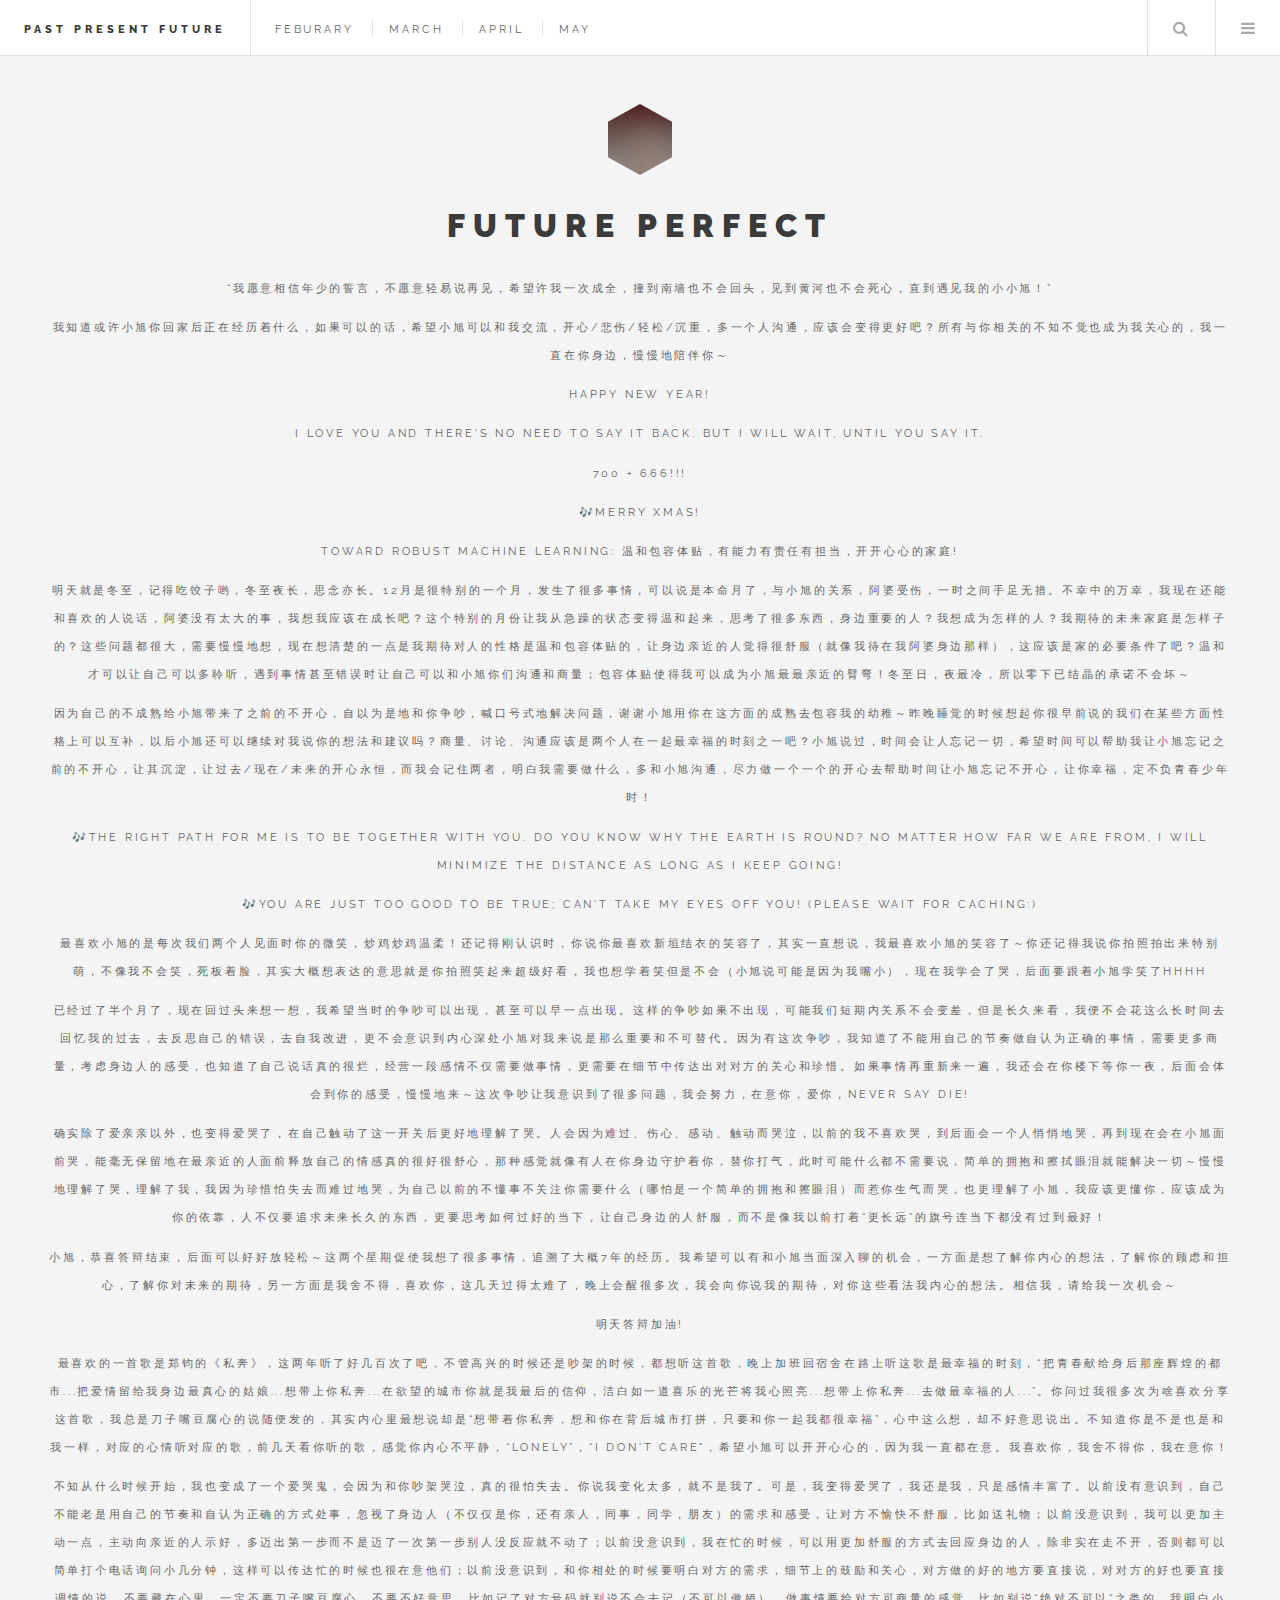
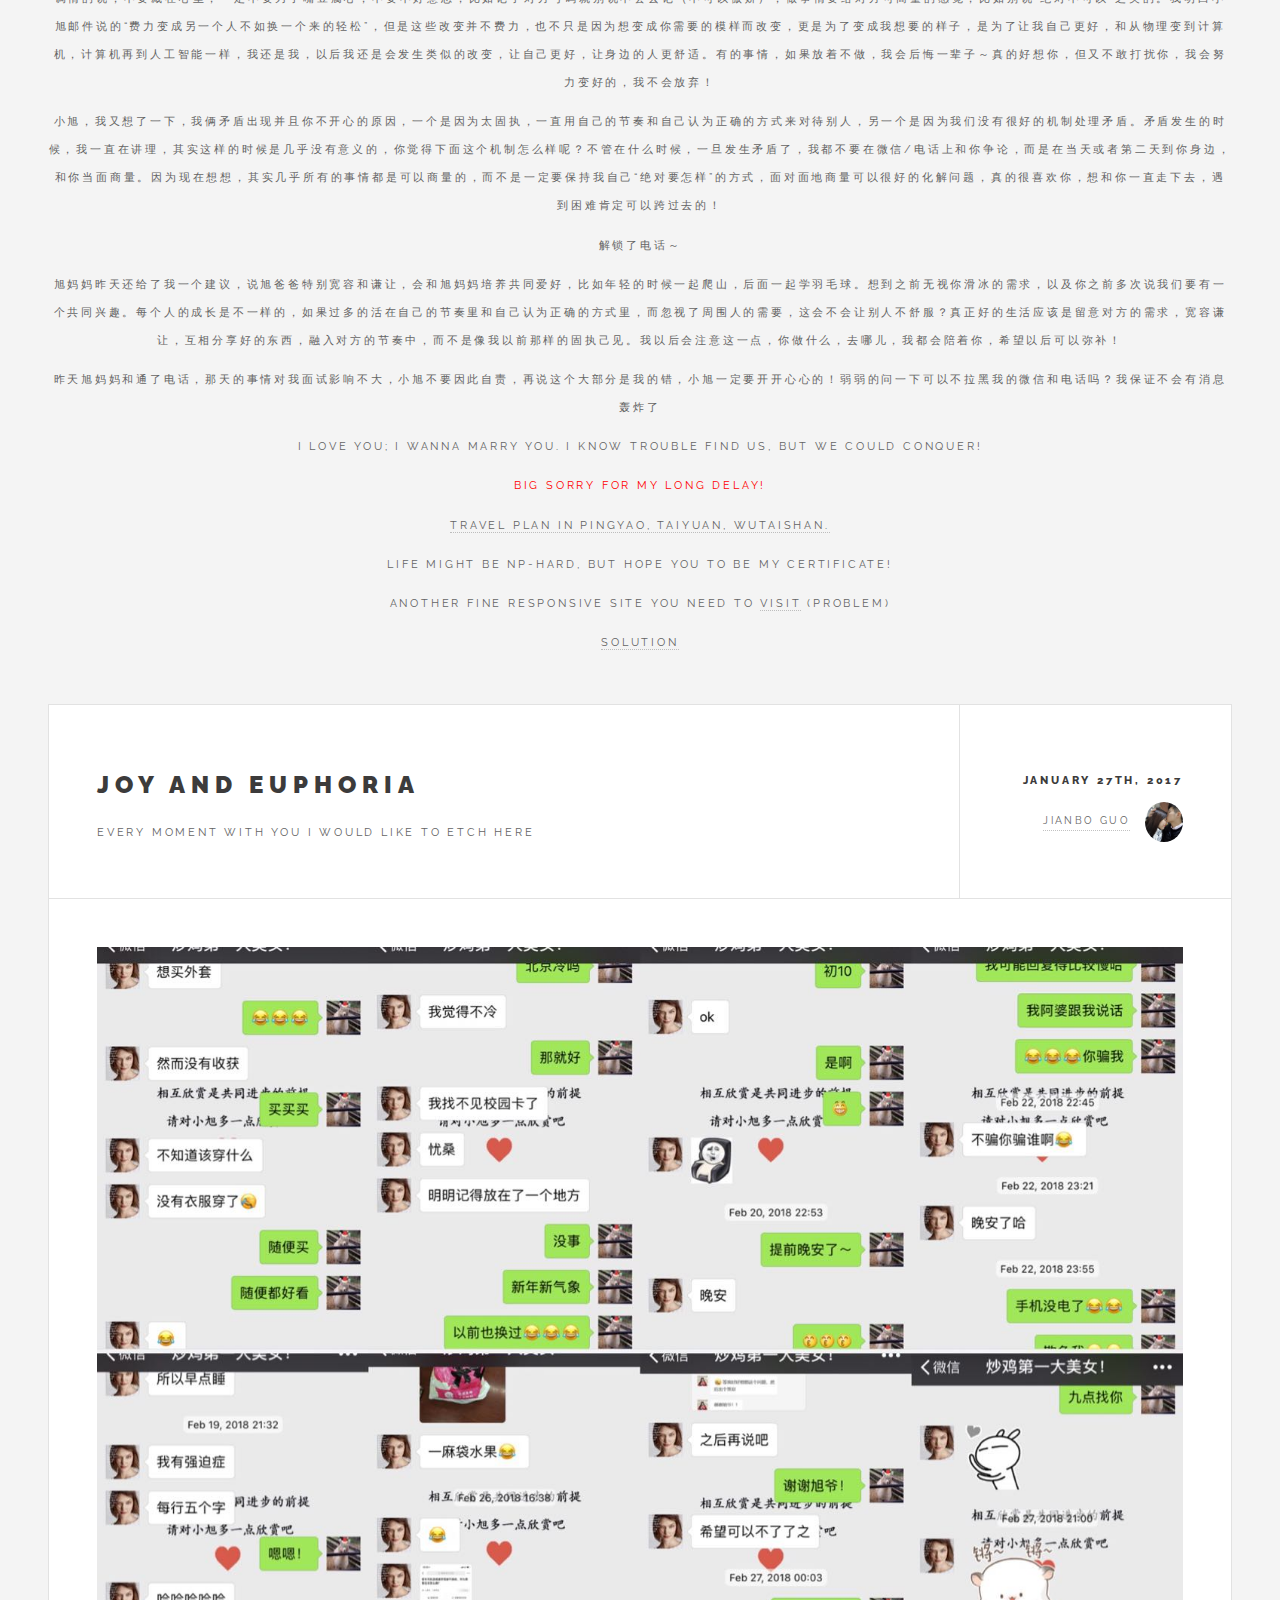
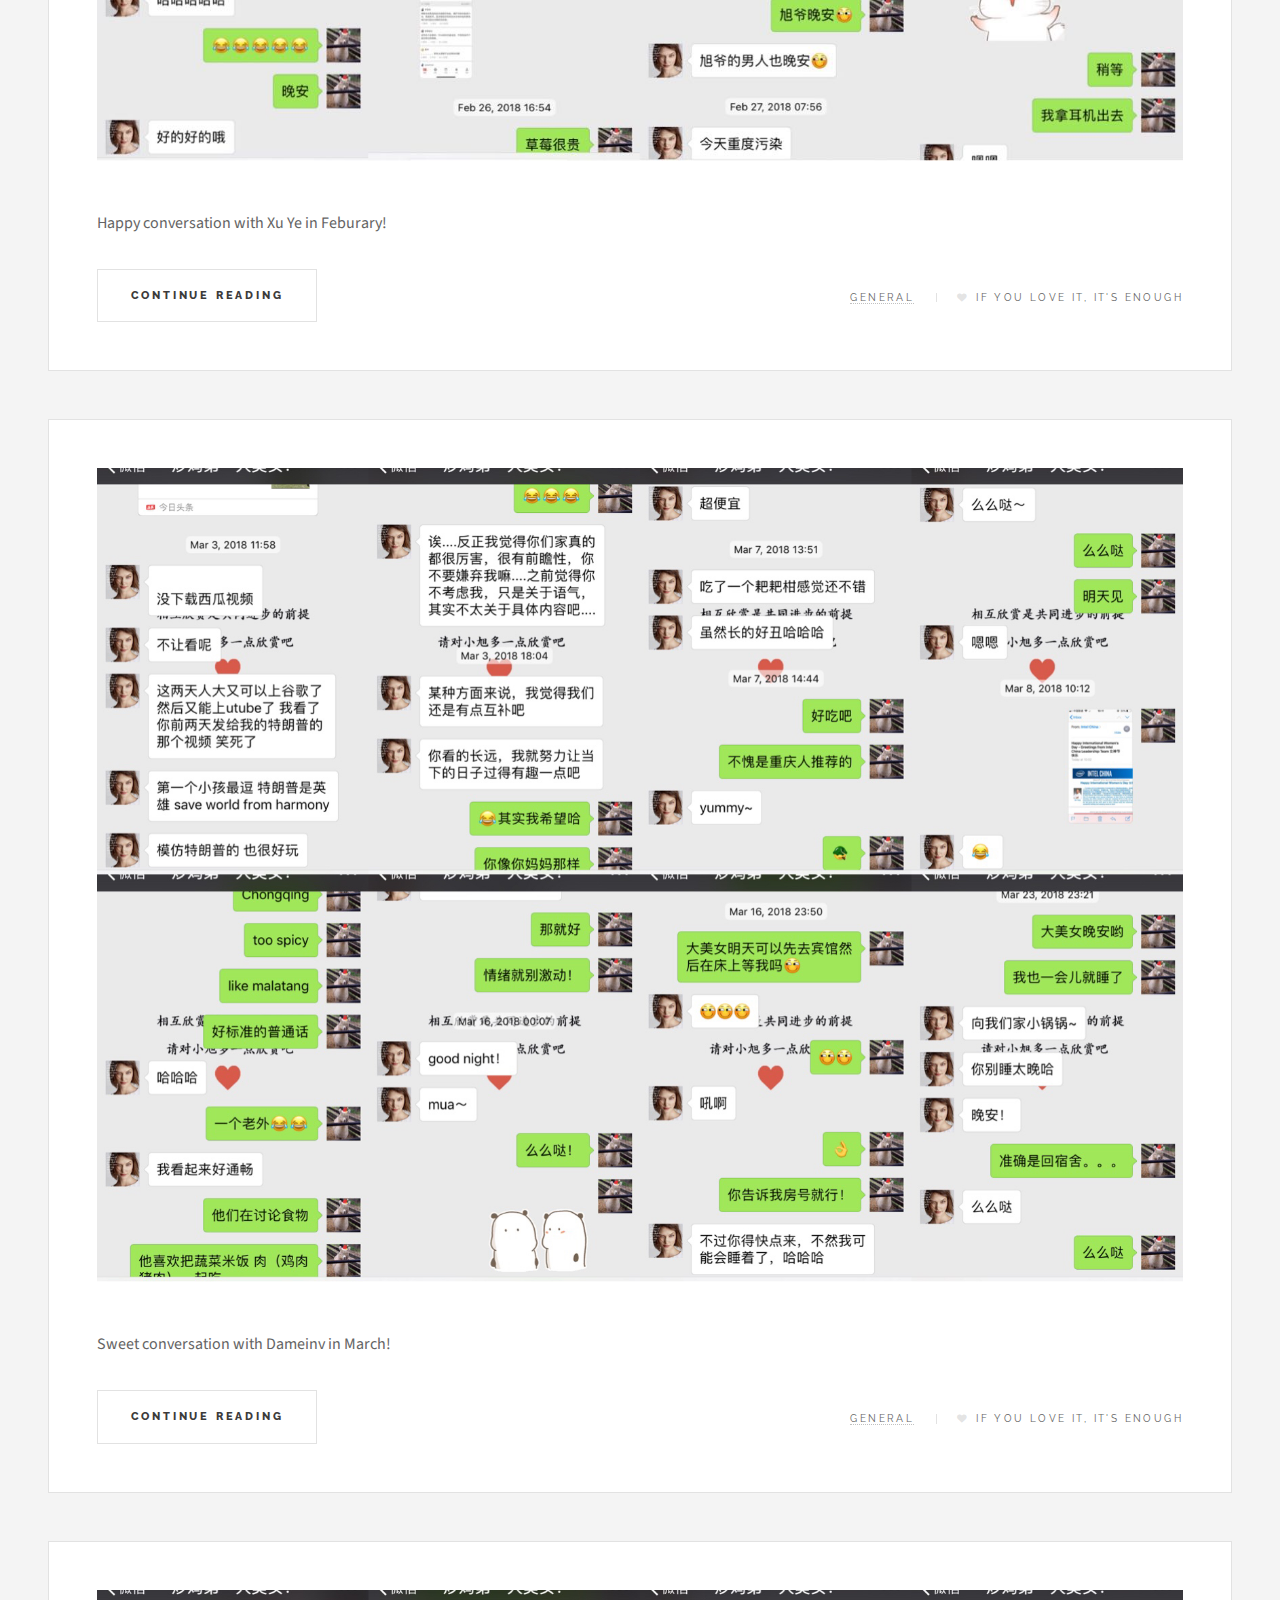
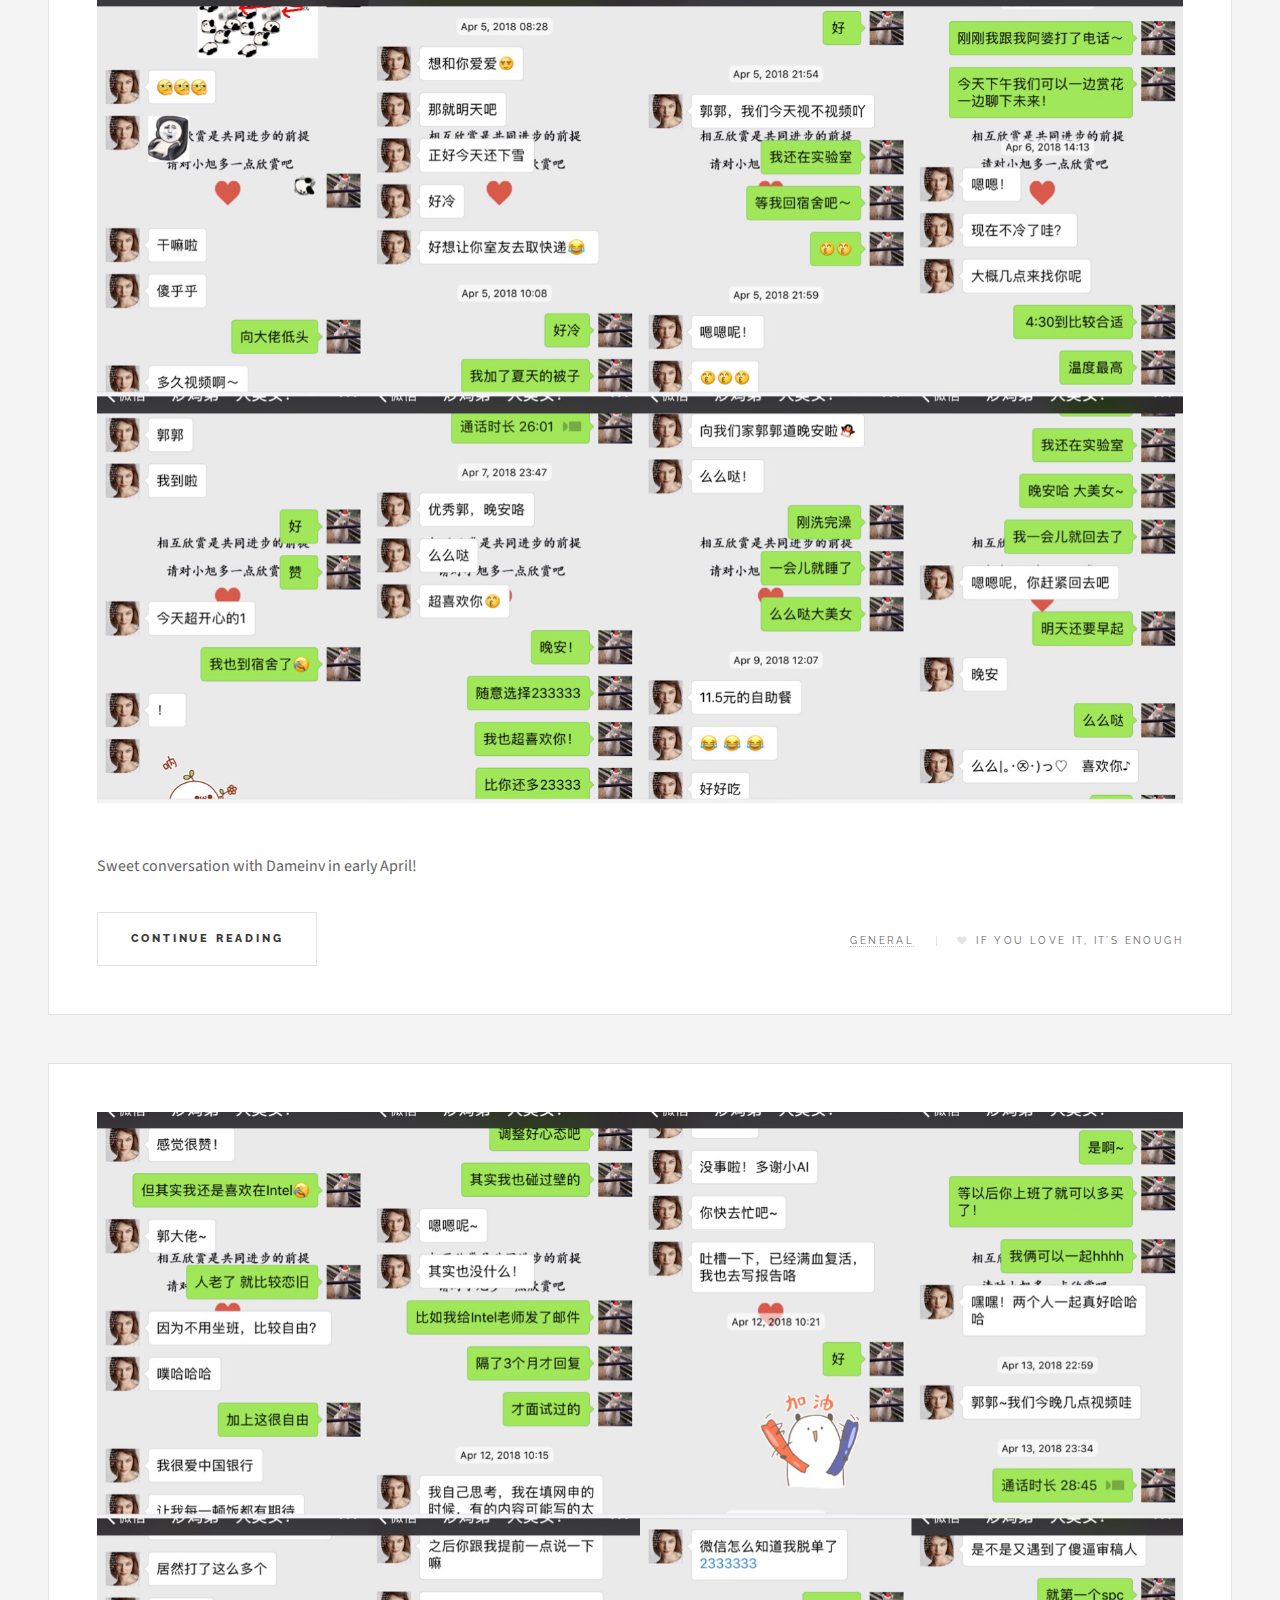
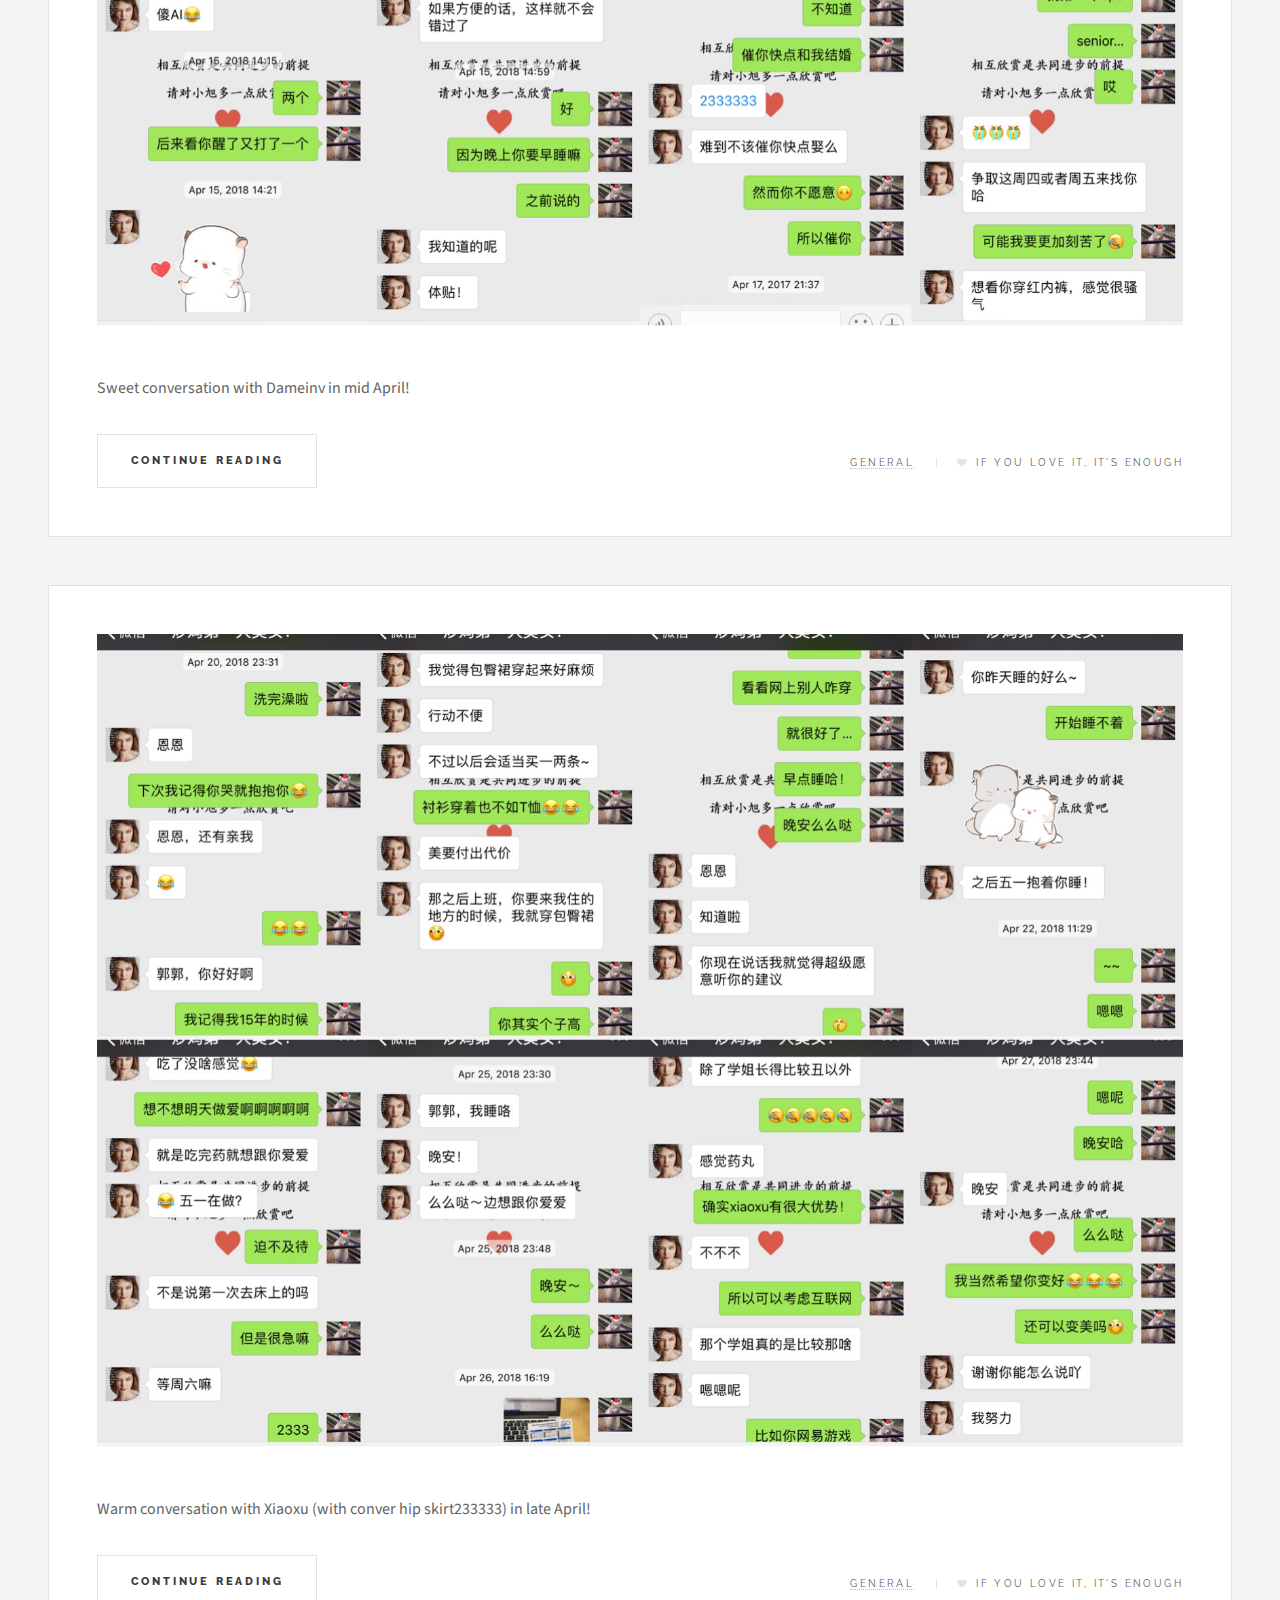
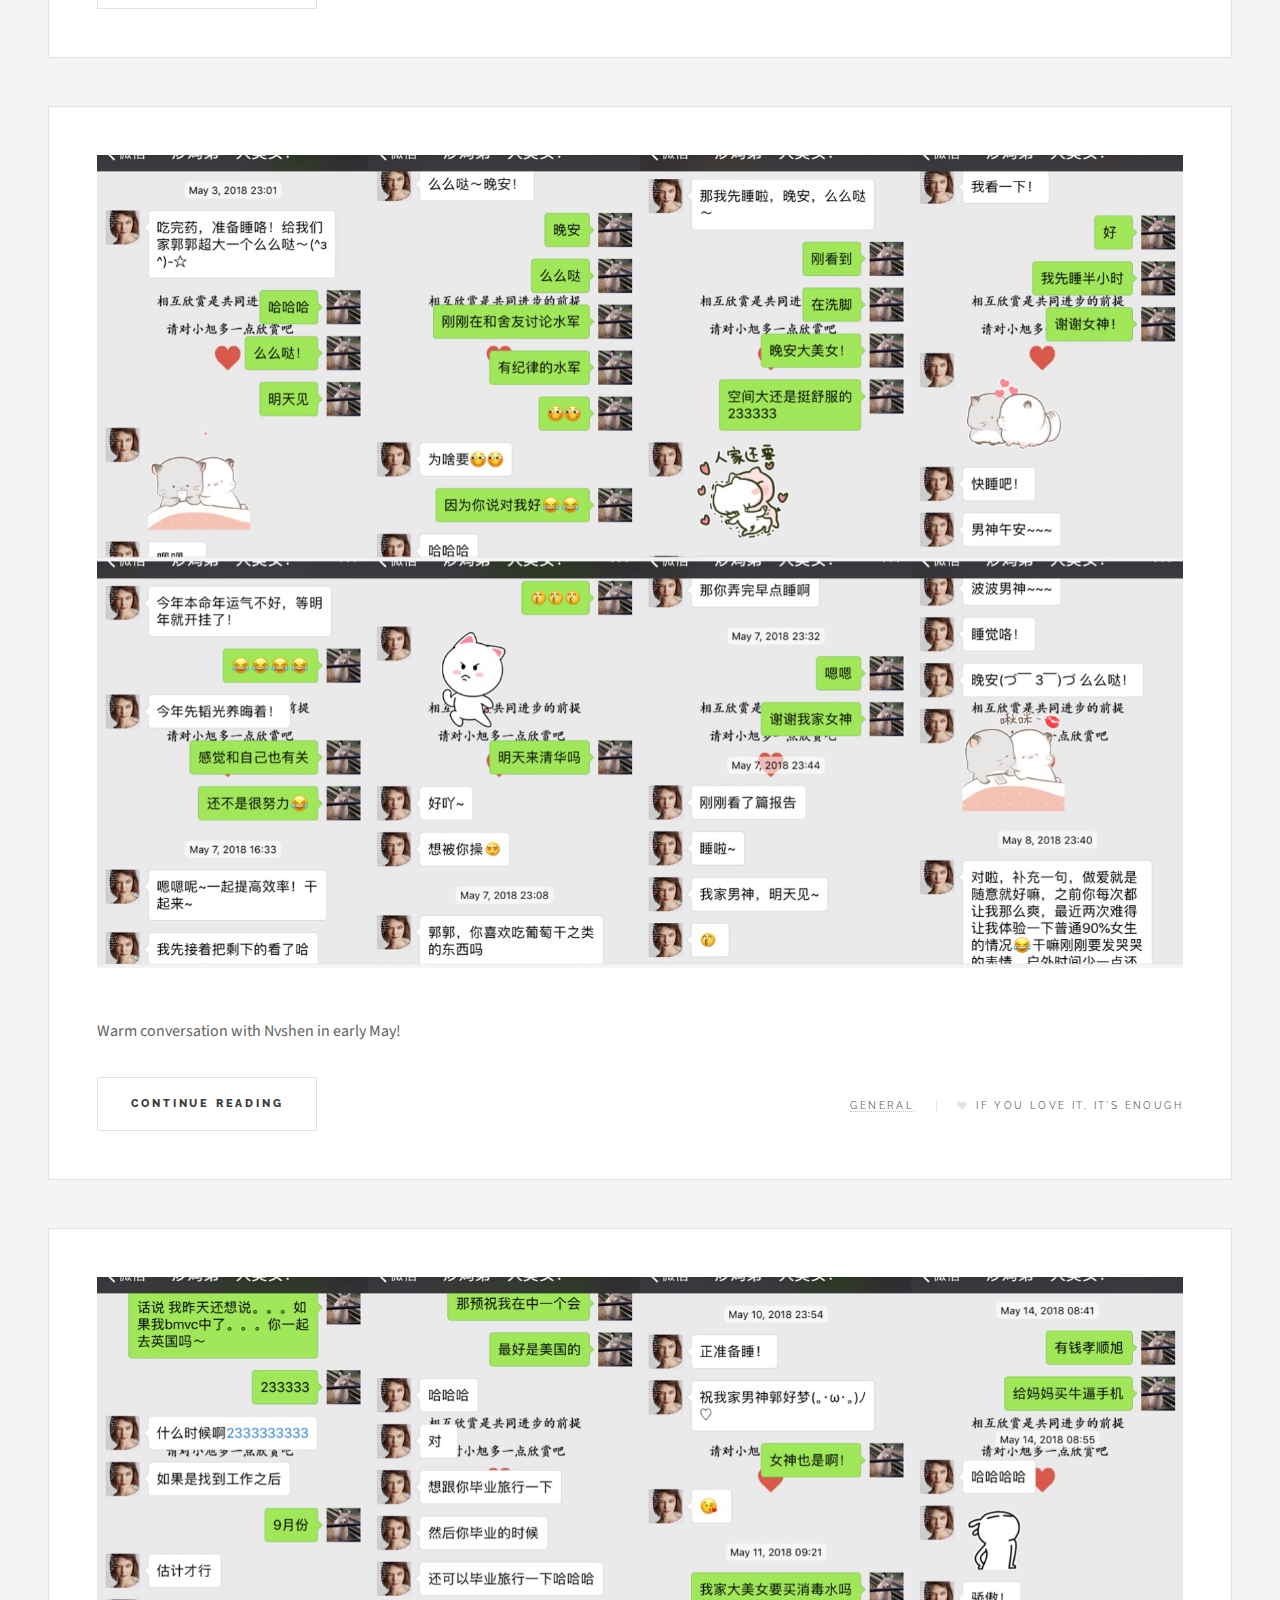
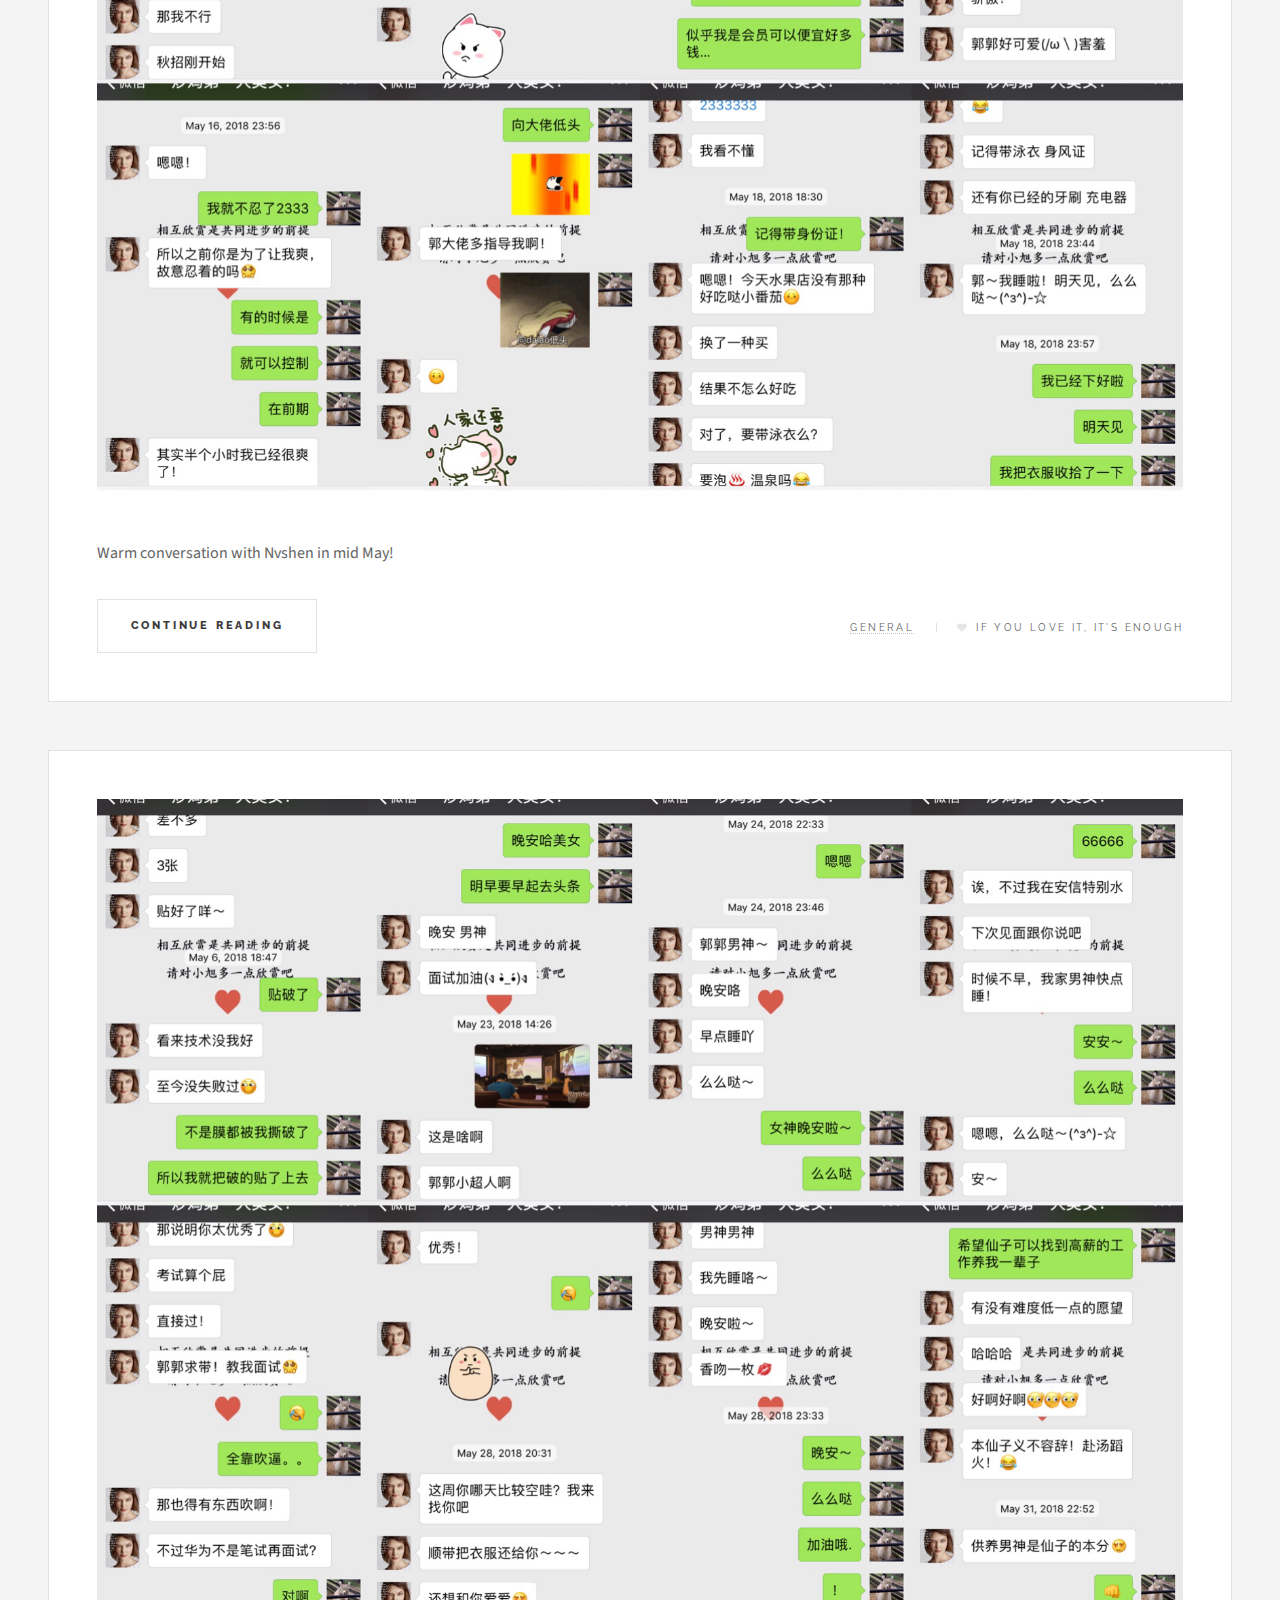
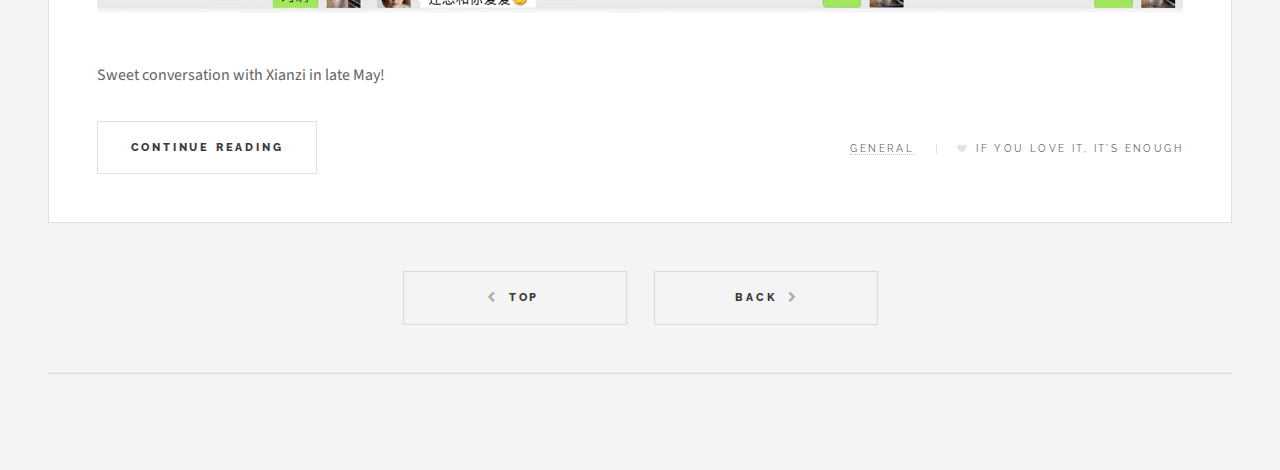
<file: a/dialogue.html>
<!DOCTYPE HTML>

<html>
	<head>
		<title>Happy New Year!!!</title>
		<link rel="shortcut icon" href="images/favicon.ico" /> 
		<meta charset="utf-8" />
		<meta name="viewport" content="width=device-width, initial-scale=1" />
		<!--[if lte IE 8]><script src="assets/js/ie/html5shiv.js"></script><![endif]-->
		<link rel="stylesheet" href="assets/css/main.css" />
		<!--[if lte IE 9]><link rel="stylesheet" href="assets/css/ie9.css" /><![endif]-->
		<!--[if lte IE 8]><link rel="stylesheet" href="assets/css/ie8.css" /><![endif]-->
	</head>
	<body>

		<!-- Wrapper -->
			<div id="wrapper">

				<!-- Header -->
					<header id="header">
						<h1><a href="#">Past Present Future</a></h1>
						<nav class="links">
							<ul>
								<li><a href="#feburary">Feburary</a></li>
								<li><a href="#march">March</a></li>
								<li><a href="#april">April<a/a></a></li>
								<li><a href="#may">May</a></li>
							</ul>
						</nav>
						<nav class="main">
							<ul>
								<li class="search">
									<a class="fa-search" href="#search">Search</a>
									<form id="search" method="get" action="#">
										<input type="text" name="query" placeholder="Search" />
									</form>
								</li>
								<li class="menu">
									<a class="fa-bars" href="#menu">Menu</a>
								</li>
							</ul>
						</nav>
					</header>

				<!-- Menu -->
					<section id="menu">

						<!-- Search -->
							<section>
								<form class="search" method="get" action="#">
									<input type="text" name="query" placeholder="Search" />
								</form>
							</section>

						<!-- Links -->
							<section>
								<ul class="links">
									<li>
										<a href="#feburary">
											<h3>Feburary</h3>
											<p></p>
										</a>
									</li>
									<li>
										<a href="#march">
											<h3>March</h3>
											<p></p>
										</a>
									</li>
									<li>
										<a href="#april">
											<h3>April</h3>
											<p></p>
										</a>
									</li>
									<li>
										<a href="#may">
											<h3>May</h3>
											<p></p>
										</a>
									</li>
									
									
								</ul>
							</section>

						<!-- Actions -->
							<section>
								<ul class="actions vertical">
									<li><a href="#" class="button big fit">Log In</a></li>
								</ul>
							</section>

					</section>

				<!-- Main -->
					<div id="main">

						<!-- Post -->
							<article id="feburary" class="post">
								<header>
									<div class="title">
										<h2><a href="#">Joy and euphoria</a></h2>
										<p>Every moment with you I would like to etch here</p>
									</div>
									<div class="meta">
										<time class="published" datetime="2017-01-27">January 27th, 2017</time>
										<a href="http://homepage.jianboguo.site" class="author"><span class="name">Jianbo Guo</span><img src="images/kissyou.jpeg" alt="" /></a>
									</div>
								</header>

								<a href="#" class="image featured"><img src="images/Feb.jpeg" alt="" /></a>
								<p>Happy conversation with Xu Ye in Feburary!</p>
								<footer>
									<ul class="actions">
										<li><a href="#" class="button big">Continue Reading</a></li>
									</ul>
									<ul class="stats">
										<li><a href="#">General</a></li>
										<li><a href="#" class="icon fa-heart">If you love it, it's enough</a></li>
									</ul>
								</footer>
							</article>


				
									
						<!-- Post -->
							<article id="march" class="post">
								
								<a href="#" class="image featured"><img src="images/March.jpeg" alt="" /></a>
								<p>Sweet conversation with Dameinv in March!</p>
								<footer>
									<ul class="actions">
										<li><a href="#" class="button big">Continue Reading</a></li>
									</ul>
									<ul class="stats">
										<li><a href="#">General</a></li>
										<li><a href="#" class="icon fa-heart">If you love it, it's enough</a></li>
									</ul>
								</footer>
							</article>
							
						<!-- Post -->
							<article id="april" class="post">
								
								<a href="#" class="image featured"><img src="images/April1.jpeg" alt="" /></a>
								<p>Sweet conversation with Dameinv in early April!</p>
								<footer>
									<ul class="actions">
										<li><a href="#" class="button big">Continue Reading</a></li>
									</ul>
									<ul class="stats">
										<li><a href="#">General</a></li>
										<li><a href="#" class="icon fa-heart">If you love it, it's enough</a></li>
									</ul>
								</footer>
							</article>
									
						<!-- Post -->
							<article id="april2" class="post">
								
								<a href="#" class="image featured"><img src="images/April2.jpeg" alt="" /></a>
								<p>Sweet conversation with Dameinv in mid April!</p>
								<footer>
									<ul class="actions">
										<li><a href="#" class="button big">Continue Reading</a></li>
									</ul>
									<ul class="stats">
										<li><a href="#">General</a></li>
										<li><a href="#" class="icon fa-heart">If you love it, it's enough</a></li>
									</ul>
								</footer>
							</article>
									
						<!-- Post -->
							<article id="april3" class="post">
								
								<a href="#" class="image featured"><img src="images/April3.jpeg" alt="" /></a>
								<p>Warm conversation with Xiaoxu (with conver hip skirt233333) in late April!</p>
								<footer>
									<ul class="actions">
										<li><a href="#" class="button big">Continue Reading</a></li>
									</ul>
									<ul class="stats">
										<li><a href="#">General</a></li>
										<li><a href="#" class="icon fa-heart">If you love it, it's enough</a></li>
									</ul>
								</footer>
							</article>
									
						<!-- Post -->
							<article id="may" class="post">
								
								<a href="#" class="image featured"><img src="images/May1.jpeg" alt="" /></a>
								<p>Warm conversation with Nvshen in early May!</p>
								<footer>
									<ul class="actions">
										<li><a href="#" class="button big">Continue Reading</a></li>
									</ul>
									<ul class="stats">
										<li><a href="#">General</a></li>
										<li><a href="#" class="icon fa-heart">If you love it, it's enough</a></li>
									</ul>
								</footer>
							</article>
									
						<!-- Post -->
							<article id="may2" class="post">
								
								<a href="#" class="image featured"><img src="images/May2.jpeg" alt="" /></a>
								<p>Warm conversation with Nvshen in mid May!</p>
								<footer>
									<ul class="actions">
										<li><a href="#" class="button big">Continue Reading</a></li>
									</ul>
									<ul class="stats">
										<li><a href="#">General</a></li>
										<li><a href="#" class="icon fa-heart">If you love it, it's enough</a></li>
									</ul>
								</footer>
							</article>
									
						<!-- Post -->
							<article id="may3" class="post">
								
								<a href="#" class="image featured"><img src="images/May3.jpeg" alt="" /></a>
								<p>Sweet conversation with Xianzi in late May!</p>
								<footer>
									<ul class="actions">
										<li><a href="#" class="button big">Continue Reading</a></li>
									</ul>
									<ul class="stats">
										<li><a href="#">General</a></li>
										<li><a href="#" class="icon fa-heart">If you love it, it's enough</a></li>
									</ul>
								</footer>
							</article>
						
														
						


						<!-- Pagination -->
							<ul class="actions pagination">
								<li><a href="#feburary" class="button big previous">Top</a></li>
								<li><a href="../a/xu.html" class="button big next">Back</a></li>
							</ul>

					</div>

				<!-- Sidebar -->
					<section id="sidebar">

						<!-- Intro -->
							<section id="intro">
								<a href="#" class="logo"><img src="images/logo.jpg" alt="" /></a>
								<header>
									<h2>Future Perfect</h2>
									<p>“我愿意相信年少的誓言，不愿意轻易说再见，希望许我一次成全，撞到南墙也不会回头，见到黄河也不会死心，直到遇见我的小小旭！”</p>
									<p>我知道或许小旭你回家后正在经历着什么，如果可以的话，希望小旭可以和我交流，开心/悲伤/轻松/沉重，多一个人沟通，应该会变得更好吧？所有与你相关的不知不觉也成为我关心的，我一直在你身边，慢慢地陪伴你～</p>
									<p>Happy New Year!</p>
									<p>I love you and there's no need to say it back. But I will wait, until you say it.</p>
									<p>700 + 666!!!</p>
									<p>🎶Merry Xmas!</p>
									<p>Toward Robust Machine Learning: 温和包容体贴，有能力有责任有担当，开开心心的家庭!</p>
									<p>明天就是冬至，记得吃饺子哟，冬至夜长，思念亦长。12月是很特别的一个月，发生了很多事情，可以说是本命月了，与小旭的关系，阿婆受伤，一时之间手足无措。不幸中的万幸，我现在还能和喜欢的人说话，阿婆没有太大的事，我想我应该在成长吧？这个特别的月份让我从急躁的状态变得温和起来，思考了很多东西，身边重要的人？我想成为怎样的人？我期待的未来家庭是怎样子的？这些问题都很大，需要慢慢地想，现在想清楚的一点是我期待对人的性格是温和包容体贴的，让身边亲近的人觉得很舒服（就像我待在我阿婆身边那样），这应该是家的必要条件了吧？温和才可以让自己可以多聆听，遇到事情甚至错误时让自己可以和小旭你们沟通和商量；包容体贴使得我可以成为小旭最最亲近的臂弯！冬至日，夜最冷，所以零下已结晶的承诺不会坏～</p>
									<p>因为自己的不成熟给小旭带来了之前的不开心，自以为是地和你争吵，喊口号式地解决问题，谢谢小旭用你在这方面的成熟去包容我的幼稚～昨晚睡觉的时候想起你很早前说的我们在某些方面性格上可以互补，以后小旭还可以继续对我说你的想法和建议吗？商量、讨论、沟通应该是两个人在一起最幸福的时刻之一吧？小旭说过，时间会让人忘记一切，希望时间可以帮助我让小旭忘记之前的不开心，让其沉淀，让过去/现在/未来的开心永恒，而我会记住两者，明白我需要做什么，多和小旭沟通，尽力做一个一个的开心去帮助时间让小旭忘记不开心，让你幸福，定不负青春少年时！</p>
									<p>🎶The right path for me is to be together with you. Do you know why the earth is round? No matter how far we are from, I will minimize the distance as long as I keep going! </p>
									<p>🎶You are just too good to be true; can't take my eyes off you! (please wait for caching:)</p>
									<p>最喜欢小旭的是每次我们两个人见面时你的微笑，炒鸡炒鸡温柔！还记得刚认识时，你说你最喜欢新垣结衣的笑容了，其实一直想说，我最喜欢小旭的笑容了～你还记得我说你拍照拍出来特别萌，不像我不会笑，死板着脸，其实大概想表达的意思就是你拍照笑起来超级好看，我也想学着笑但是不会（小旭说可能是因为我嘴小），现在我学会了哭，后面要跟着小旭学笑了HHHH</p>
									<p>已经过了半个月了，现在回过头来想一想，我希望当时的争吵可以出现，甚至可以早一点出现。这样的争吵如果不出现，可能我们短期内关系不会变差，但是长久来看，我便不会花这么长时间去回忆我的过去，去反思自己的错误，去自我改进，更不会意识到内心深处小旭对我来说是那么重要和不可替代。因为有这次争吵，我知道了不能用自己的节奏做自认为正确的事情，需要更多商量，考虑身边人的感受，也知道了自己说话真的很烂，经营一段感情不仅需要做事情，更需要在细节中传达出对对方的关心和珍惜。如果事情再重新来一遍，我还会在你楼下等你一夜，后面会体会到你的感受，慢慢地来～这次争吵让我意识到了很多问题，我会努力，在意你，爱你，never say die!</p>
									<p>确实除了爱亲亲以外，也变得爱哭了，在自己触动了这一开关后更好地理解了哭。人会因为难过、伤心、感动、触动而哭泣，以前的我不喜欢哭，到后面会一个人悄悄地哭，再到现在会在小旭面前哭，能毫无保留地在最亲近的人面前释放自己的情感真的很好很舒心，那种感觉就像有人在你身边守护着你，替你打气，此时可能什么都不需要说，简单的拥抱和擦拭眼泪就能解决一切～慢慢地理解了哭，理解了我，我因为珍惜怕失去而难过地哭，为自己以前的不懂事不关注你需要什么（哪怕是一个简单的拥抱和擦眼泪）而惹你生气而哭，也更理解了小旭，我应该更懂你，应该成为你的依靠，人不仅要追求未来长久的东西，更要思考如何过好的当下，让自己身边的人舒服，而不是像我以前打着“更长远”的旗号连当下都没有过到最好！</p>
									<p>小旭，恭喜答辩结束，后面可以好好放轻松～这两个星期促使我想了很多事情，追溯了大概7年的经历。我希望可以有和小旭当面深入聊的机会，一方面是想了解你内心的想法，了解你的顾虑和担心，了解你对未来的期待，另一方面是我舍不得，喜欢你，这几天过得太难了，晚上会醒很多次，我会向你说我的期待，对你这些看法我内心的想法。相信我，请给我一次机会～</p>
									<p>明天答辩加油!</p>
									<p>最喜欢的一首歌是郑钧的《私奔》，这两年听了好几百次了吧，不管高兴的时候还是吵架的时候，都想听这首歌，晚上加班回宿舍在路上听这歌是最幸福的时刻，“把青春献给身后那座辉煌的都市...把爱情留给我身边最真心的姑娘...想带上你私奔...在欲望的城市你就是我最后的信仰，洁白如一道喜乐的光芒将我心照亮...想带上你私奔...去做最幸福的人...”。你问过我很多次为啥喜欢分享这首歌，我总是刀子嘴豆腐心的说随便发的，其实内心里最想说却是“想带着你私奔，想和你在背后城市打拼，只要和你一起我都很幸福”，心中这么想，却不好意思说出。不知道你是不是也是和我一样，对应的心情听对应的歌，前几天看你听的歌，感觉你内心不平静，“lonely”，“I don't care"，希望小旭可以开开心心的，因为我一直都在意。我喜欢你，我舍不得你，我在意你！</p>
									<p>不知从什么时候开始，我也变成了一个爱哭鬼，会因为和你吵架哭泣，真的很怕失去。你说我变化太多，就不是我了。可是，我变得爱哭了，我还是我，只是感情丰富了。以前没有意识到，自己不能老是用自己的节奏和自认为正确的方式处事，忽视了身边人（不仅仅是你，还有亲人，同事，同学，朋友）的需求和感受，让对方不愉快不舒服，比如送礼物；以前没意识到，我可以更加主动一点，主动向亲近的人示好，多迈出第一步而不是迈了一次第一步别人没反应就不动了；以前没意识到，我在忙的时候，可以用更加舒服的方式去回应身边的人，除非实在走不开，否则都可以简单打个电话询问小几分钟，这样可以传达忙的时候也很在意他们；以前没意识到，和你相处的时候要明白对方的需求，细节上的鼓励和关心，对方做的好的地方要直接说，对对方的好也要直接调情的说，不要藏在心里，一定不要刀子嘴豆腐心，不要不好意思，比如记了对方号码就别说不会去记（不可以傲娇），做事情要给对方可商量的感觉，比如别说“绝对不可以“之类的。我明白小旭邮件说的“费力变成另一个人不如换一个来的轻松”，但是这些改变并不费力，也不只是因为想变成你需要的模样而改变，更是为了变成我想要的样子，是为了让我自己更好，和从物理变到计算机，计算机再到人工智能一样，我还是我，以后我还是会发生类似的改变，让自己更好，让身边的人更舒适。有的事情，如果放着不做，我会后悔一辈子～真的好想你，但又不敢打扰你，我会努力变好的，我不会放弃！</p>
									<p>小旭，我又想了一下，我俩矛盾出现并且你不开心的原因，一个是因为太固执，一直用自己的节奏和自己认为正确的方式来对待别人，另一个是因为我们没有很好的机制处理矛盾。矛盾发生的时候，我一直在讲理，其实这样的时候是几乎没有意义的，你觉得下面这个机制怎么样呢？不管在什么时候，一旦发生矛盾了，我都不要在微信/电话上和你争论，而是在当天或者第二天到你身边，和你当面商量。因为现在想想，其实几乎所有的事情都是可以商量的，而不是一定要保持我自己“绝对要怎样”的方式，面对面地商量可以很好的化解问题，真的很喜欢你，想和你一直走下去，遇到困难肯定可以跨过去的！</p>
									<p>解锁了电话～</p>
									<p>旭妈妈昨天还给了我一个建议，说旭爸爸特别宽容和谦让，会和旭妈妈培养共同爱好，比如年轻的时候一起爬山，后面一起学羽毛球。想到之前无视你滑冰的需求，以及你之前多次说我们要有一个共同兴趣。每个人的成长是不一样的，如果过多的活在自己的节奏里和自己认为正确的方式里，而忽视了周围人的需要，这会不会让别人不舒服？真正好的生活应该是留意对方的需求，宽容谦让，互相分享好的东西，融入对方的节奏中，而不是像我以前那样的固执己见。我以后会注意这一点，你做什么，去哪儿，我都会陪着你，希望以后可以弥补！</p>
									<p>昨天旭妈妈和通了电话，那天的事情对我面试影响不大，小旭不要因此自责，再说这个大部分是我的错，小旭一定要开开心心的！弱弱的问一下可以不拉黑我的微信和电话吗？我保证不会有消息轰炸了</p>
									<p>I love you; I wanna marry you. I know trouble find us, but we could conquer!</p>
									<p><font color="red">BIG SORRY FOR MY LONG DELAY!</font></p>
									<p><a href="../blogs/1st-travel.docx">Travel plan in Pingyao, Taiyuan, Wutaishan.</a></p>
									<p>Life might be NP-hard, but hope you to be my certificate!</p>
									<p>Another fine responsive site you need to <a href="files/problem_0214.html">visit</a> (problem)</p>
									<p><a href="files/solution_0214.png">solution</a></p>
								</header>
							
						<!-- Mini Posts -->
							
	

					</section>

			</div>

		<!-- Scripts -->
			<script src="assets/js/jquery.min.js"></script>
			<script src="assets/js/skel.min.js"></script>
			<script src="assets/js/util.js"></script>
			<!--[if lte IE 8]><script src="assets/js/ie/respond.min.js"></script><![endif]-->
			<script src="assets/js/main.js"></script>

	</body>
</html>
</file>
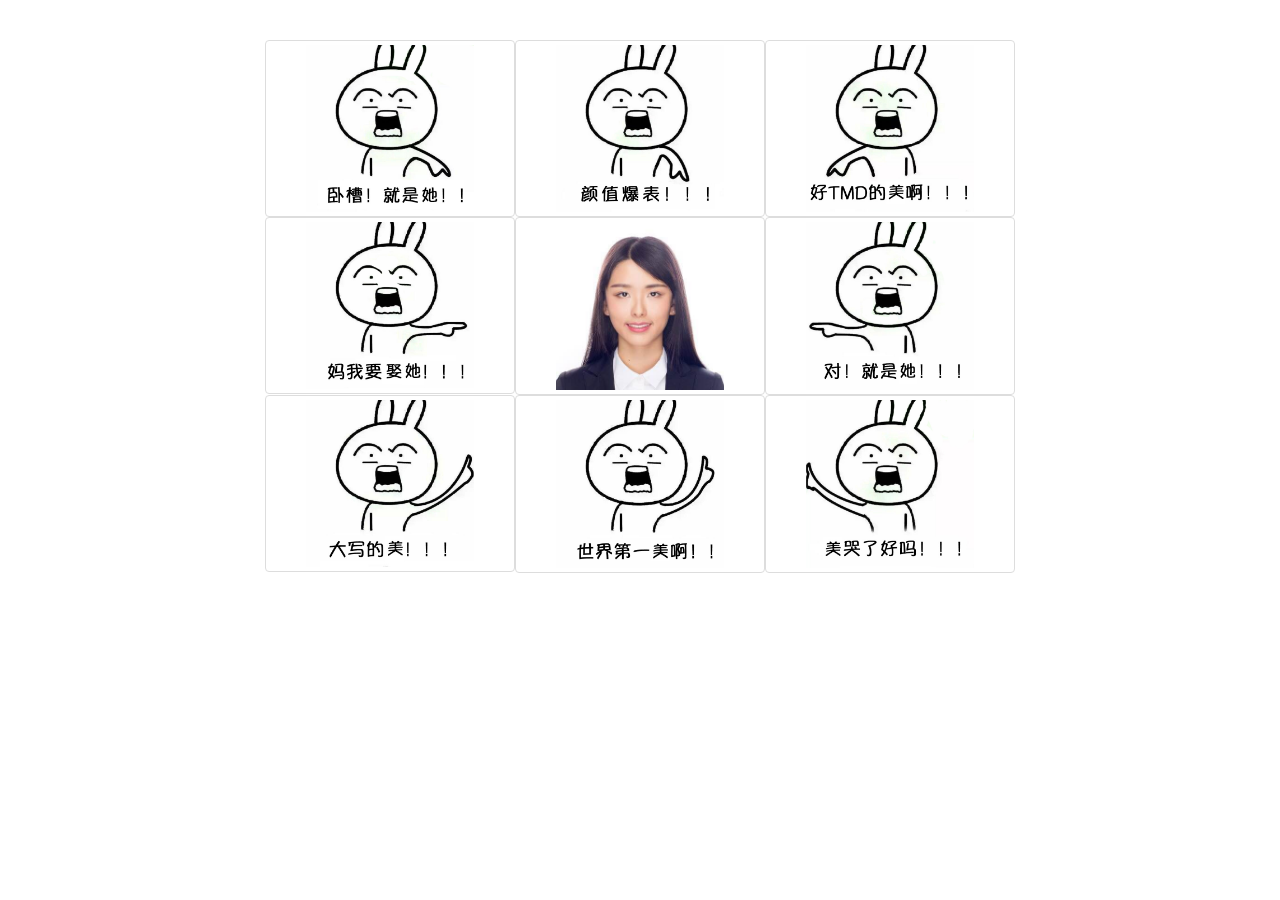
<file: b/link.html>
<!DOCTYPE HTML>
<html>
<head>
	<title>世界上最萌/美的女人，是小x12旭！</title>
	<link rel="shortcut icon" href="img/favicon.ico" > 
	<meta http-equiv="Content-Type" content="text/html; charset=utf-8" />
	<meta name="keywords" content="情人节快乐，惊喜,有趣,最美" />
	<meta name="description" content="世界上最萌/美的女人，是小x12旭！忍不住想撩～ ಥ_ಥ " />
	<meta name="viewport" content="width=device-width, initial-scale=1, maximum-scale=1">
	<link href="css/bootstrap.min.css" rel="stylesheet" type="text/css"/>
	<link href="css/ohmygod.css" rel="stylesheet" type="text/css"/>

<script>
var _hmt = _hmt || [];
(function() {
  var hm = document.createElement("script");
  hm.src = "//hm.baidu.com/hm.js?e9e0ed8d2dd56059cc040dc1f05b7424";
  var s = document.getElementsByTagName("script")[0]; 
  s.parentNode.insertBefore(hm, s);
})();
</script>


</head>
<body>
	<div class="container">
		<div class="row">
			<div class="col-xs-4 col-md-4">
				<a href="../a/link.html" class="thumbnail">
					<img src="img/1.jpg" alt="...">
				</a>
			</div>
			<div class="col-xs-4 col-md-4">
				<a href="../a/link.html" class="thumbnail">
					<img src="img/2.jpg" alt="...">
				</a>
			</div>
			<div class="col-xs-4 col-md-4">
				<a href="../a/link.html" class="thumbnail">
					<img src="img/3.jpg" alt="...">
				</a>
			</div>
		</div>
		<div class="row">
			<div class="col-xs-4 col-md-4">
				<a href="../a/link.html" class="thumbnail">
					<img src="img/4.jpg" alt="...">
				</a>
			</div>
			<div class="col-xs-4 col-md-4">
				<a href="../a/link.html" class="thumbnail">
					<img src="img/5.jpg" alt="...">
				</a>
			</div>
			<div class="col-xs-4 col-md-4">
				<a href="../a/link.html" class="thumbnail">
					<img src="img/6.jpg" alt="...">
				</a>
			</div>
		</div>
		<div class="row">
			<div class="col-xs-4 col-md-4">
				<a href="../a/link.html" class="thumbnail">
					<img src="img/7.jpg" alt="...">
				</a>
			</div>
			<div class="col-xs-4 col-md-4">
				<a href="../a/link.html" class="thumbnail">
					<img src="img/8.jpg" alt="...">
				</a>
			</div>
			<div class="col-xs-4 col-md-4">
				<a href="../a/link.html" class="thumbnail">
					<img src="img/9.jpg" alt="...">
				</a>
			</div>
		</div>
	</div>

</body>
</html>
</file>
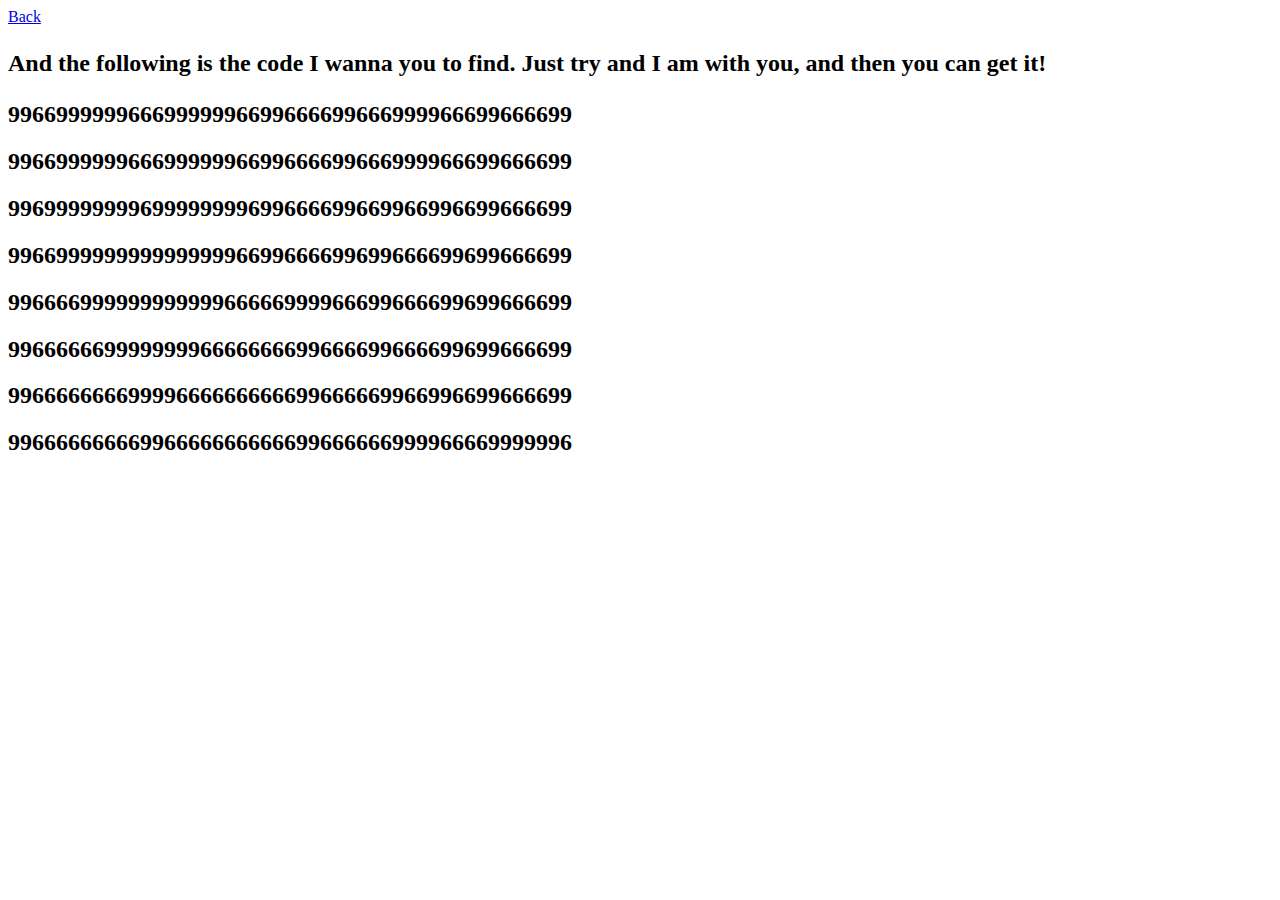
<file: a/files/problem_0214.html>
<html>
<head>  
<title>Heart for my Darling Xu!</title> 
<meta charset="UTF-8">  
</head>  
<body>
<p></p><a id="top" href="../link.html" >Back</a></p>


<h2><p>And the following is the code I wanna you to find. Just try and I am with you, and then you can get it!</h2></p> 
<p>
<h2>99669999996669999996699666699666999966699666699<br></h2>
<h2>99669999996669999996699666699666999966699666699<br></h2>
<h2>99699999999699999999699666699669966996699666699<br></h2>
<h2>99669999999999999996699666699699666699699666699<br></h2>
<h2>99666699999999999966666999966699666699699666699<br></h2>
<h2>99666666999999996666666699666699666699699666699<br></h2>
<h2>99666666669999666666666699666669966996699666699<br></h2>
<h2>99666666666996666666666699666666999966669999996<br></h2>
</p>
</body>
</html>
</file>
<file: a/assets/css/ie9.css>
/*
	Future Imperfect by HTML5 UP
	html5up.net | @ajlkn
	Free for personal and commercial use under the CCA 3.0 license (html5up.net/license)
*/

/* List */

	ul.posts article:after {
		clear: both;
		content: '';
		display: block;
	}

	ul.posts article .image {
		display: table-cell;
		vertical-align: top;
	}

	ul.posts article header {
		display: table-cell;
		padding-right: 1em;
		vertical-align: top;
	}

/* Author */

	.author .name {
		display: inline-block;
		vertical-align: middle;
	}

	.author img {
		display: inline-block;
		vertical-align: middle;
	}

/* Post */

	.post:after {
		clear: both;
		content: '';
		display: block;
	}

	.post > header:after {
		clear: both;
		content: '';
		display: block;
	}

	.post > header .title {
		display: table-cell;
		vertical-align: top;
		width: 65%;
	}

	.post > header .meta {
		display: table-cell;
		vertical-align: top;
		width: 30%;
	}

	.post > footer:after {
		clear: both;
		content: '';
		display: block;
	}

	.post > footer .actions {
		display: inline-block;
	}

	.post > footer .stats {
		display: inline-block;
		margin-left: 2em;
	}

/* Mini Post */

	.mini-post .image {
		display: block;
	}

/* Header */

	#header:after {
		clear: both;
		content: '';
		display: block;
	}

	#header h1 {
		float: left;
	}

	#header .links {
		float: left;
	}

	#header .main {
		position: absolute;
		right: 0;
		top: 0;
	}

/* Wrapper */

/* Sidebar */

	#sidebar {
		display: table-cell;
		margin-right: 0;
		padding-right: 3em;
		vertical-align: top;
	}

/* Main */

	#main {
		display: table-cell;
		vertical-align: top;
	}
</file>
<file: b/css/ohmygod.css>
.col-xs-4{
	padding-left: 0px;
	padding-right: 0px;
}

.col-xs-4 a{
	margin-bottom: 0px;
}

.container {
	margin-top: 40px;
}
</file>
<file: a/assets/css/main.css>
@import url(font-awesome.min.css);
@import url("http://fonts.googleapis.com/css?family=Source+Sans+Pro:400,700|Raleway:400,800,900");

/*
	Future Imperfect by HTML5 UP
	html5up.net | @ajlkn
	Free for personal and commercial use under the CCA 3.0 license (html5up.net/license)
*/

/* Reset */

	html, body, div, span, applet, object, iframe, h1, h2, h3, h4, h5, h6, p, blockquote, pre, a, abbr, acronym, address, big, cite, code, del, dfn, em, img, ins, kbd, q, s, samp, small, strike, strong, sub, sup, tt, var, b, u, i, center, dl, dt, dd, ol, ul, li, fieldset, form, label, legend, table, caption, tbody, tfoot, thead, tr, th, td, article, aside, canvas, details, embed, figure, figcaption, footer, header, hgroup, menu, nav, output, ruby, section, summary, time, mark, audio, video {
		margin: 0;
		padding: 0;
		border: 0;
		font-size: 100%;
		font: inherit;
		vertical-align: baseline;
	}

	article, aside, details, figcaption, figure, footer, header, hgroup, menu, nav, section {
		display: block;
	}

	body {
		line-height: 1;
	}

	ol, ul {
		list-style: none;
	}

	blockquote, q {
		quotes: none;
	}

	blockquote:before, blockquote:after, q:before, q:after {
		content: '';
		content: none;
	}

	table {
		border-collapse: collapse;
		border-spacing: 0;
	}

	body {
		-webkit-text-size-adjust: none;
	}

/* Box Model */

	*, *:before, *:after {
		-moz-box-sizing: border-box;
		-webkit-box-sizing: border-box;
		box-sizing: border-box;
	}

/* Grid */

	.row {
		border-bottom: solid 1px transparent;
		-moz-box-sizing: border-box;
		-webkit-box-sizing: border-box;
		box-sizing: border-box;
	}

	.row > * {
		float: left;
		-moz-box-sizing: border-box;
		-webkit-box-sizing: border-box;
		box-sizing: border-box;
	}

	.row:after, .row:before {
		content: '';
		display: block;
		clear: both;
		height: 0;
	}

	.row.uniform > * > :first-child {
		margin-top: 0;
	}

	.row.uniform > * > :last-child {
		margin-bottom: 0;
	}

	.row.\30 \25 > * {
		padding: 0 0 0 0em;
	}

	.row.\30 \25 {
		margin: 0 0 -1px 0em;
	}

	.row.uniform.\30 \25 > * {
		padding: 0em 0 0 0em;
	}

	.row.uniform.\30 \25 {
		margin: 0em 0 -1px 0em;
	}

	.row > * {
		padding: 0 0 0 1em;
	}

	.row {
		margin: 0 0 -1px -1em;
	}

	.row.uniform > * {
		padding: 1em 0 0 1em;
	}

	.row.uniform {
		margin: -1em 0 -1px -1em;
	}

	.row.\32 00\25 > * {
		padding: 0 0 0 2em;
	}

	.row.\32 00\25 {
		margin: 0 0 -1px -2em;
	}

	.row.uniform.\32 00\25 > * {
		padding: 2em 0 0 2em;
	}

	.row.uniform.\32 00\25 {
		margin: -2em 0 -1px -2em;
	}

	.row.\31 50\25 > * {
		padding: 0 0 0 1.5em;
	}

	.row.\31 50\25 {
		margin: 0 0 -1px -1.5em;
	}

	.row.uniform.\31 50\25 > * {
		padding: 1.5em 0 0 1.5em;
	}

	.row.uniform.\31 50\25 {
		margin: -1.5em 0 -1px -1.5em;
	}

	.row.\35 0\25 > * {
		padding: 0 0 0 0.5em;
	}

	.row.\35 0\25 {
		margin: 0 0 -1px -0.5em;
	}

	.row.uniform.\35 0\25 > * {
		padding: 0.5em 0 0 0.5em;
	}

	.row.uniform.\35 0\25 {
		margin: -0.5em 0 -1px -0.5em;
	}

	.row.\32 5\25 > * {
		padding: 0 0 0 0.25em;
	}

	.row.\32 5\25 {
		margin: 0 0 -1px -0.25em;
	}

	.row.uniform.\32 5\25 > * {
		padding: 0.25em 0 0 0.25em;
	}

	.row.uniform.\32 5\25 {
		margin: -0.25em 0 -1px -0.25em;
	}

	.\31 2u, .\31 2u\24 {
		width: 100%;
		clear: none;
		margin-left: 0;
	}

	.\31 1u, .\31 1u\24 {
		width: 91.6666666667%;
		clear: none;
		margin-left: 0;
	}

	.\31 0u, .\31 0u\24 {
		width: 83.3333333333%;
		clear: none;
		margin-left: 0;
	}

	.\39 u, .\39 u\24 {
		width: 75%;
		clear: none;
		margin-left: 0;
	}

	.\38 u, .\38 u\24 {
		width: 66.6666666667%;
		clear: none;
		margin-left: 0;
	}

	.\37 u, .\37 u\24 {
		width: 58.3333333333%;
		clear: none;
		margin-left: 0;
	}

	.\36 u, .\36 u\24 {
		width: 50%;
		clear: none;
		margin-left: 0;
	}

	.\35 u, .\35 u\24 {
		width: 41.6666666667%;
		clear: none;
		margin-left: 0;
	}

	.\34 u, .\34 u\24 {
		width: 33.3333333333%;
		clear: none;
		margin-left: 0;
	}

	.\33 u, .\33 u\24 {
		width: 25%;
		clear: none;
		margin-left: 0;
	}

	.\32 u, .\32 u\24 {
		width: 16.6666666667%;
		clear: none;
		margin-left: 0;
	}

	.\31 u, .\31 u\24 {
		width: 8.3333333333%;
		clear: none;
		margin-left: 0;
	}

	.\31 2u\24 + *,
	.\31 1u\24 + *,
	.\31 0u\24 + *,
	.\39 u\24 + *,
	.\38 u\24 + *,
	.\37 u\24 + *,
	.\36 u\24 + *,
	.\35 u\24 + *,
	.\34 u\24 + *,
	.\33 u\24 + *,
	.\32 u\24 + *,
	.\31 u\24 + * {
		clear: left;
	}

	.\-11u {
		margin-left: 91.66667%;
	}

	.\-10u {
		margin-left: 83.33333%;
	}

	.\-9u {
		margin-left: 75%;
	}

	.\-8u {
		margin-left: 66.66667%;
	}

	.\-7u {
		margin-left: 58.33333%;
	}

	.\-6u {
		margin-left: 50%;
	}

	.\-5u {
		margin-left: 41.66667%;
	}

	.\-4u {
		margin-left: 33.33333%;
	}

	.\-3u {
		margin-left: 25%;
	}

	.\-2u {
		margin-left: 16.66667%;
	}

	.\-1u {
		margin-left: 8.33333%;
	}

	@media screen and (max-width: 1680px) {

		.row > * {
			padding: 0 0 0 1em;
		}

		.row {
			margin: 0 0 -1px -1em;
		}

		.row.uniform > * {
			padding: 1em 0 0 1em;
		}

		.row.uniform {
			margin: -1em 0 -1px -1em;
		}

		.row.\32 00\25 > * {
			padding: 0 0 0 2em;
		}

		.row.\32 00\25 {
			margin: 0 0 -1px -2em;
		}

		.row.uniform.\32 00\25 > * {
			padding: 2em 0 0 2em;
		}

		.row.uniform.\32 00\25 {
			margin: -2em 0 -1px -2em;
		}

		.row.\31 50\25 > * {
			padding: 0 0 0 1.5em;
		}

		.row.\31 50\25 {
			margin: 0 0 -1px -1.5em;
		}

		.row.uniform.\31 50\25 > * {
			padding: 1.5em 0 0 1.5em;
		}

		.row.uniform.\31 50\25 {
			margin: -1.5em 0 -1px -1.5em;
		}

		.row.\35 0\25 > * {
			padding: 0 0 0 0.5em;
		}

		.row.\35 0\25 {
			margin: 0 0 -1px -0.5em;
		}

		.row.uniform.\35 0\25 > * {
			padding: 0.5em 0 0 0.5em;
		}

		.row.uniform.\35 0\25 {
			margin: -0.5em 0 -1px -0.5em;
		}

		.row.\32 5\25 > * {
			padding: 0 0 0 0.25em;
		}

		.row.\32 5\25 {
			margin: 0 0 -1px -0.25em;
		}

		.row.uniform.\32 5\25 > * {
			padding: 0.25em 0 0 0.25em;
		}

		.row.uniform.\32 5\25 {
			margin: -0.25em 0 -1px -0.25em;
		}

		.\31 2u\28xlarge\29, .\31 2u\24\28xlarge\29 {
			width: 100%;
			clear: none;
			margin-left: 0;
		}

		.\31 1u\28xlarge\29, .\31 1u\24\28xlarge\29 {
			width: 91.6666666667%;
			clear: none;
			margin-left: 0;
		}

		.\31 0u\28xlarge\29, .\31 0u\24\28xlarge\29 {
			width: 83.3333333333%;
			clear: none;
			margin-left: 0;
		}

		.\39 u\28xlarge\29, .\39 u\24\28xlarge\29 {
			width: 75%;
			clear: none;
			margin-left: 0;
		}

		.\38 u\28xlarge\29, .\38 u\24\28xlarge\29 {
			width: 66.6666666667%;
			clear: none;
			margin-left: 0;
		}

		.\37 u\28xlarge\29, .\37 u\24\28xlarge\29 {
			width: 58.3333333333%;
			clear: none;
			margin-left: 0;
		}

		.\36 u\28xlarge\29, .\36 u\24\28xlarge\29 {
			width: 50%;
			clear: none;
			margin-left: 0;
		}

		.\35 u\28xlarge\29, .\35 u\24\28xlarge\29 {
			width: 41.6666666667%;
			clear: none;
			margin-left: 0;
		}

		.\34 u\28xlarge\29, .\34 u\24\28xlarge\29 {
			width: 33.3333333333%;
			clear: none;
			margin-left: 0;
		}

		.\33 u\28xlarge\29, .\33 u\24\28xlarge\29 {
			width: 25%;
			clear: none;
			margin-left: 0;
		}

		.\32 u\28xlarge\29, .\32 u\24\28xlarge\29 {
			width: 16.6666666667%;
			clear: none;
			margin-left: 0;
		}

		.\31 u\28xlarge\29, .\31 u\24\28xlarge\29 {
			width: 8.3333333333%;
			clear: none;
			margin-left: 0;
		}

		.\31 2u\24\28xlarge\29 + *,
		.\31 1u\24\28xlarge\29 + *,
		.\31 0u\24\28xlarge\29 + *,
		.\39 u\24\28xlarge\29 + *,
		.\38 u\24\28xlarge\29 + *,
		.\37 u\24\28xlarge\29 + *,
		.\36 u\24\28xlarge\29 + *,
		.\35 u\24\28xlarge\29 + *,
		.\34 u\24\28xlarge\29 + *,
		.\33 u\24\28xlarge\29 + *,
		.\32 u\24\28xlarge\29 + *,
		.\31 u\24\28xlarge\29 + * {
			clear: left;
		}

		.\-11u\28xlarge\29 {
			margin-left: 91.66667%;
		}

		.\-10u\28xlarge\29 {
			margin-left: 83.33333%;
		}

		.\-9u\28xlarge\29 {
			margin-left: 75%;
		}

		.\-8u\28xlarge\29 {
			margin-left: 66.66667%;
		}

		.\-7u\28xlarge\29 {
			margin-left: 58.33333%;
		}

		.\-6u\28xlarge\29 {
			margin-left: 50%;
		}

		.\-5u\28xlarge\29 {
			margin-left: 41.66667%;
		}

		.\-4u\28xlarge\29 {
			margin-left: 33.33333%;
		}

		.\-3u\28xlarge\29 {
			margin-left: 25%;
		}

		.\-2u\28xlarge\29 {
			margin-left: 16.66667%;
		}

		.\-1u\28xlarge\29 {
			margin-left: 8.33333%;
		}

	}

	@media screen and (max-width: 1280px) {

		.row > * {
			padding: 0 0 0 1em;
		}

		.row {
			margin: 0 0 -1px -1em;
		}

		.row.uniform > * {
			padding: 1em 0 0 1em;
		}

		.row.uniform {
			margin: -1em 0 -1px -1em;
		}

		.row.\32 00\25 > * {
			padding: 0 0 0 2em;
		}

		.row.\32 00\25 {
			margin: 0 0 -1px -2em;
		}

		.row.uniform.\32 00\25 > * {
			padding: 2em 0 0 2em;
		}

		.row.uniform.\32 00\25 {
			margin: -2em 0 -1px -2em;
		}

		.row.\31 50\25 > * {
			padding: 0 0 0 1.5em;
		}

		.row.\31 50\25 {
			margin: 0 0 -1px -1.5em;
		}

		.row.uniform.\31 50\25 > * {
			padding: 1.5em 0 0 1.5em;
		}

		.row.uniform.\31 50\25 {
			margin: -1.5em 0 -1px -1.5em;
		}

		.row.\35 0\25 > * {
			padding: 0 0 0 0.5em;
		}

		.row.\35 0\25 {
			margin: 0 0 -1px -0.5em;
		}

		.row.uniform.\35 0\25 > * {
			padding: 0.5em 0 0 0.5em;
		}

		.row.uniform.\35 0\25 {
			margin: -0.5em 0 -1px -0.5em;
		}

		.row.\32 5\25 > * {
			padding: 0 0 0 0.25em;
		}

		.row.\32 5\25 {
			margin: 0 0 -1px -0.25em;
		}

		.row.uniform.\32 5\25 > * {
			padding: 0.25em 0 0 0.25em;
		}

		.row.uniform.\32 5\25 {
			margin: -0.25em 0 -1px -0.25em;
		}

		.\31 2u\28large\29, .\31 2u\24\28large\29 {
			width: 100%;
			clear: none;
			margin-left: 0;
		}

		.\31 1u\28large\29, .\31 1u\24\28large\29 {
			width: 91.6666666667%;
			clear: none;
			margin-left: 0;
		}

		.\31 0u\28large\29, .\31 0u\24\28large\29 {
			width: 83.3333333333%;
			clear: none;
			margin-left: 0;
		}

		.\39 u\28large\29, .\39 u\24\28large\29 {
			width: 75%;
			clear: none;
			margin-left: 0;
		}

		.\38 u\28large\29, .\38 u\24\28large\29 {
			width: 66.6666666667%;
			clear: none;
			margin-left: 0;
		}

		.\37 u\28large\29, .\37 u\24\28large\29 {
			width: 58.3333333333%;
			clear: none;
			margin-left: 0;
		}

		.\36 u\28large\29, .\36 u\24\28large\29 {
			width: 50%;
			clear: none;
			margin-left: 0;
		}

		.\35 u\28large\29, .\35 u\24\28large\29 {
			width: 41.6666666667%;
			clear: none;
			margin-left: 0;
		}

		.\34 u\28large\29, .\34 u\24\28large\29 {
			width: 33.3333333333%;
			clear: none;
			margin-left: 0;
		}

		.\33 u\28large\29, .\33 u\24\28large\29 {
			width: 25%;
			clear: none;
			margin-left: 0;
		}

		.\32 u\28large\29, .\32 u\24\28large\29 {
			width: 16.6666666667%;
			clear: none;
			margin-left: 0;
		}

		.\31 u\28large\29, .\31 u\24\28large\29 {
			width: 8.3333333333%;
			clear: none;
			margin-left: 0;
		}

		.\31 2u\24\28large\29 + *,
		.\31 1u\24\28large\29 + *,
		.\31 0u\24\28large\29 + *,
		.\39 u\24\28large\29 + *,
		.\38 u\24\28large\29 + *,
		.\37 u\24\28large\29 + *,
		.\36 u\24\28large\29 + *,
		.\35 u\24\28large\29 + *,
		.\34 u\24\28large\29 + *,
		.\33 u\24\28large\29 + *,
		.\32 u\24\28large\29 + *,
		.\31 u\24\28large\29 + * {
			clear: left;
		}

		.\-11u\28large\29 {
			margin-left: 91.66667%;
		}

		.\-10u\28large\29 {
			margin-left: 83.33333%;
		}

		.\-9u\28large\29 {
			margin-left: 75%;
		}

		.\-8u\28large\29 {
			margin-left: 66.66667%;
		}

		.\-7u\28large\29 {
			margin-left: 58.33333%;
		}

		.\-6u\28large\29 {
			margin-left: 50%;
		}

		.\-5u\28large\29 {
			margin-left: 41.66667%;
		}

		.\-4u\28large\29 {
			margin-left: 33.33333%;
		}

		.\-3u\28large\29 {
			margin-left: 25%;
		}

		.\-2u\28large\29 {
			margin-left: 16.66667%;
		}

		.\-1u\28large\29 {
			margin-left: 8.33333%;
		}

	}

	@media screen and (max-width: 980px) {

		.row > * {
			padding: 0 0 0 1em;
		}

		.row {
			margin: 0 0 -1px -1em;
		}

		.row.uniform > * {
			padding: 1em 0 0 1em;
		}

		.row.uniform {
			margin: -1em 0 -1px -1em;
		}

		.row.\32 00\25 > * {
			padding: 0 0 0 2em;
		}

		.row.\32 00\25 {
			margin: 0 0 -1px -2em;
		}

		.row.uniform.\32 00\25 > * {
			padding: 2em 0 0 2em;
		}

		.row.uniform.\32 00\25 {
			margin: -2em 0 -1px -2em;
		}

		.row.\31 50\25 > * {
			padding: 0 0 0 1.5em;
		}

		.row.\31 50\25 {
			margin: 0 0 -1px -1.5em;
		}

		.row.uniform.\31 50\25 > * {
			padding: 1.5em 0 0 1.5em;
		}

		.row.uniform.\31 50\25 {
			margin: -1.5em 0 -1px -1.5em;
		}

		.row.\35 0\25 > * {
			padding: 0 0 0 0.5em;
		}

		.row.\35 0\25 {
			margin: 0 0 -1px -0.5em;
		}

		.row.uniform.\35 0\25 > * {
			padding: 0.5em 0 0 0.5em;
		}

		.row.uniform.\35 0\25 {
			margin: -0.5em 0 -1px -0.5em;
		}

		.row.\32 5\25 > * {
			padding: 0 0 0 0.25em;
		}

		.row.\32 5\25 {
			margin: 0 0 -1px -0.25em;
		}

		.row.uniform.\32 5\25 > * {
			padding: 0.25em 0 0 0.25em;
		}

		.row.uniform.\32 5\25 {
			margin: -0.25em 0 -1px -0.25em;
		}

		.\31 2u\28medium\29, .\31 2u\24\28medium\29 {
			width: 100%;
			clear: none;
			margin-left: 0;
		}

		.\31 1u\28medium\29, .\31 1u\24\28medium\29 {
			width: 91.6666666667%;
			clear: none;
			margin-left: 0;
		}

		.\31 0u\28medium\29, .\31 0u\24\28medium\29 {
			width: 83.3333333333%;
			clear: none;
			margin-left: 0;
		}

		.\39 u\28medium\29, .\39 u\24\28medium\29 {
			width: 75%;
			clear: none;
			margin-left: 0;
		}

		.\38 u\28medium\29, .\38 u\24\28medium\29 {
			width: 66.6666666667%;
			clear: none;
			margin-left: 0;
		}

		.\37 u\28medium\29, .\37 u\24\28medium\29 {
			width: 58.3333333333%;
			clear: none;
			margin-left: 0;
		}

		.\36 u\28medium\29, .\36 u\24\28medium\29 {
			width: 50%;
			clear: none;
			margin-left: 0;
		}

		.\35 u\28medium\29, .\35 u\24\28medium\29 {
			width: 41.6666666667%;
			clear: none;
			margin-left: 0;
		}

		.\34 u\28medium\29, .\34 u\24\28medium\29 {
			width: 33.3333333333%;
			clear: none;
			margin-left: 0;
		}

		.\33 u\28medium\29, .\33 u\24\28medium\29 {
			width: 25%;
			clear: none;
			margin-left: 0;
		}

		.\32 u\28medium\29, .\32 u\24\28medium\29 {
			width: 16.6666666667%;
			clear: none;
			margin-left: 0;
		}

		.\31 u\28medium\29, .\31 u\24\28medium\29 {
			width: 8.3333333333%;
			clear: none;
			margin-left: 0;
		}

		.\31 2u\24\28medium\29 + *,
		.\31 1u\24\28medium\29 + *,
		.\31 0u\24\28medium\29 + *,
		.\39 u\24\28medium\29 + *,
		.\38 u\24\28medium\29 + *,
		.\37 u\24\28medium\29 + *,
		.\36 u\24\28medium\29 + *,
		.\35 u\24\28medium\29 + *,
		.\34 u\24\28medium\29 + *,
		.\33 u\24\28medium\29 + *,
		.\32 u\24\28medium\29 + *,
		.\31 u\24\28medium\29 + * {
			clear: left;
		}

		.\-11u\28medium\29 {
			margin-left: 91.66667%;
		}

		.\-10u\28medium\29 {
			margin-left: 83.33333%;
		}

		.\-9u\28medium\29 {
			margin-left: 75%;
		}

		.\-8u\28medium\29 {
			margin-left: 66.66667%;
		}

		.\-7u\28medium\29 {
			margin-left: 58.33333%;
		}

		.\-6u\28medium\29 {
			margin-left: 50%;
		}

		.\-5u\28medium\29 {
			margin-left: 41.66667%;
		}

		.\-4u\28medium\29 {
			margin-left: 33.33333%;
		}

		.\-3u\28medium\29 {
			margin-left: 25%;
		}

		.\-2u\28medium\29 {
			margin-left: 16.66667%;
		}

		.\-1u\28medium\29 {
			margin-left: 8.33333%;
		}

	}

	@media screen and (max-width: 736px) {

		.row > * {
			padding: 0 0 0 1em;
		}

		.row {
			margin: 0 0 -1px -1em;
		}

		.row.uniform > * {
			padding: 1em 0 0 1em;
		}

		.row.uniform {
			margin: -1em 0 -1px -1em;
		}

		.row.\32 00\25 > * {
			padding: 0 0 0 2em;
		}

		.row.\32 00\25 {
			margin: 0 0 -1px -2em;
		}

		.row.uniform.\32 00\25 > * {
			padding: 2em 0 0 2em;
		}

		.row.uniform.\32 00\25 {
			margin: -2em 0 -1px -2em;
		}

		.row.\31 50\25 > * {
			padding: 0 0 0 1.5em;
		}

		.row.\31 50\25 {
			margin: 0 0 -1px -1.5em;
		}

		.row.uniform.\31 50\25 > * {
			padding: 1.5em 0 0 1.5em;
		}

		.row.uniform.\31 50\25 {
			margin: -1.5em 0 -1px -1.5em;
		}

		.row.\35 0\25 > * {
			padding: 0 0 0 0.5em;
		}

		.row.\35 0\25 {
			margin: 0 0 -1px -0.5em;
		}

		.row.uniform.\35 0\25 > * {
			padding: 0.5em 0 0 0.5em;
		}

		.row.uniform.\35 0\25 {
			margin: -0.5em 0 -1px -0.5em;
		}

		.row.\32 5\25 > * {
			padding: 0 0 0 0.25em;
		}

		.row.\32 5\25 {
			margin: 0 0 -1px -0.25em;
		}

		.row.uniform.\32 5\25 > * {
			padding: 0.25em 0 0 0.25em;
		}

		.row.uniform.\32 5\25 {
			margin: -0.25em 0 -1px -0.25em;
		}

		.\31 2u\28small\29, .\31 2u\24\28small\29 {
			width: 100%;
			clear: none;
			margin-left: 0;
		}

		.\31 1u\28small\29, .\31 1u\24\28small\29 {
			width: 91.6666666667%;
			clear: none;
			margin-left: 0;
		}

		.\31 0u\28small\29, .\31 0u\24\28small\29 {
			width: 83.3333333333%;
			clear: none;
			margin-left: 0;
		}

		.\39 u\28small\29, .\39 u\24\28small\29 {
			width: 75%;
			clear: none;
			margin-left: 0;
		}

		.\38 u\28small\29, .\38 u\24\28small\29 {
			width: 66.6666666667%;
			clear: none;
			margin-left: 0;
		}

		.\37 u\28small\29, .\37 u\24\28small\29 {
			width: 58.3333333333%;
			clear: none;
			margin-left: 0;
		}

		.\36 u\28small\29, .\36 u\24\28small\29 {
			width: 50%;
			clear: none;
			margin-left: 0;
		}

		.\35 u\28small\29, .\35 u\24\28small\29 {
			width: 41.6666666667%;
			clear: none;
			margin-left: 0;
		}

		.\34 u\28small\29, .\34 u\24\28small\29 {
			width: 33.3333333333%;
			clear: none;
			margin-left: 0;
		}

		.\33 u\28small\29, .\33 u\24\28small\29 {
			width: 25%;
			clear: none;
			margin-left: 0;
		}

		.\32 u\28small\29, .\32 u\24\28small\29 {
			width: 16.6666666667%;
			clear: none;
			margin-left: 0;
		}

		.\31 u\28small\29, .\31 u\24\28small\29 {
			width: 8.3333333333%;
			clear: none;
			margin-left: 0;
		}

		.\31 2u\24\28small\29 + *,
		.\31 1u\24\28small\29 + *,
		.\31 0u\24\28small\29 + *,
		.\39 u\24\28small\29 + *,
		.\38 u\24\28small\29 + *,
		.\37 u\24\28small\29 + *,
		.\36 u\24\28small\29 + *,
		.\35 u\24\28small\29 + *,
		.\34 u\24\28small\29 + *,
		.\33 u\24\28small\29 + *,
		.\32 u\24\28small\29 + *,
		.\31 u\24\28small\29 + * {
			clear: left;
		}

		.\-11u\28small\29 {
			margin-left: 91.66667%;
		}

		.\-10u\28small\29 {
			margin-left: 83.33333%;
		}

		.\-9u\28small\29 {
			margin-left: 75%;
		}

		.\-8u\28small\29 {
			margin-left: 66.66667%;
		}

		.\-7u\28small\29 {
			margin-left: 58.33333%;
		}

		.\-6u\28small\29 {
			margin-left: 50%;
		}

		.\-5u\28small\29 {
			margin-left: 41.66667%;
		}

		.\-4u\28small\29 {
			margin-left: 33.33333%;
		}

		.\-3u\28small\29 {
			margin-left: 25%;
		}

		.\-2u\28small\29 {
			margin-left: 16.66667%;
		}

		.\-1u\28small\29 {
			margin-left: 8.33333%;
		}

	}

	@media screen and (max-width: 480px) {

		.row > * {
			padding: 0 0 0 1em;
		}

		.row {
			margin: 0 0 -1px -1em;
		}

		.row.uniform > * {
			padding: 1em 0 0 1em;
		}

		.row.uniform {
			margin: -1em 0 -1px -1em;
		}

		.row.\32 00\25 > * {
			padding: 0 0 0 2em;
		}

		.row.\32 00\25 {
			margin: 0 0 -1px -2em;
		}

		.row.uniform.\32 00\25 > * {
			padding: 2em 0 0 2em;
		}

		.row.uniform.\32 00\25 {
			margin: -2em 0 -1px -2em;
		}

		.row.\31 50\25 > * {
			padding: 0 0 0 1.5em;
		}

		.row.\31 50\25 {
			margin: 0 0 -1px -1.5em;
		}

		.row.uniform.\31 50\25 > * {
			padding: 1.5em 0 0 1.5em;
		}

		.row.uniform.\31 50\25 {
			margin: -1.5em 0 -1px -1.5em;
		}

		.row.\35 0\25 > * {
			padding: 0 0 0 0.5em;
		}

		.row.\35 0\25 {
			margin: 0 0 -1px -0.5em;
		}

		.row.uniform.\35 0\25 > * {
			padding: 0.5em 0 0 0.5em;
		}

		.row.uniform.\35 0\25 {
			margin: -0.5em 0 -1px -0.5em;
		}

		.row.\32 5\25 > * {
			padding: 0 0 0 0.25em;
		}

		.row.\32 5\25 {
			margin: 0 0 -1px -0.25em;
		}

		.row.uniform.\32 5\25 > * {
			padding: 0.25em 0 0 0.25em;
		}

		.row.uniform.\32 5\25 {
			margin: -0.25em 0 -1px -0.25em;
		}

		.\31 2u\28xsmall\29, .\31 2u\24\28xsmall\29 {
			width: 100%;
			clear: none;
			margin-left: 0;
		}

		.\31 1u\28xsmall\29, .\31 1u\24\28xsmall\29 {
			width: 91.6666666667%;
			clear: none;
			margin-left: 0;
		}

		.\31 0u\28xsmall\29, .\31 0u\24\28xsmall\29 {
			width: 83.3333333333%;
			clear: none;
			margin-left: 0;
		}

		.\39 u\28xsmall\29, .\39 u\24\28xsmall\29 {
			width: 75%;
			clear: none;
			margin-left: 0;
		}

		.\38 u\28xsmall\29, .\38 u\24\28xsmall\29 {
			width: 66.6666666667%;
			clear: none;
			margin-left: 0;
		}

		.\37 u\28xsmall\29, .\37 u\24\28xsmall\29 {
			width: 58.3333333333%;
			clear: none;
			margin-left: 0;
		}

		.\36 u\28xsmall\29, .\36 u\24\28xsmall\29 {
			width: 50%;
			clear: none;
			margin-left: 0;
		}

		.\35 u\28xsmall\29, .\35 u\24\28xsmall\29 {
			width: 41.6666666667%;
			clear: none;
			margin-left: 0;
		}

		.\34 u\28xsmall\29, .\34 u\24\28xsmall\29 {
			width: 33.3333333333%;
			clear: none;
			margin-left: 0;
		}

		.\33 u\28xsmall\29, .\33 u\24\28xsmall\29 {
			width: 25%;
			clear: none;
			margin-left: 0;
		}

		.\32 u\28xsmall\29, .\32 u\24\28xsmall\29 {
			width: 16.6666666667%;
			clear: none;
			margin-left: 0;
		}

		.\31 u\28xsmall\29, .\31 u\24\28xsmall\29 {
			width: 8.3333333333%;
			clear: none;
			margin-left: 0;
		}

		.\31 2u\24\28xsmall\29 + *,
		.\31 1u\24\28xsmall\29 + *,
		.\31 0u\24\28xsmall\29 + *,
		.\39 u\24\28xsmall\29 + *,
		.\38 u\24\28xsmall\29 + *,
		.\37 u\24\28xsmall\29 + *,
		.\36 u\24\28xsmall\29 + *,
		.\35 u\24\28xsmall\29 + *,
		.\34 u\24\28xsmall\29 + *,
		.\33 u\24\28xsmall\29 + *,
		.\32 u\24\28xsmall\29 + *,
		.\31 u\24\28xsmall\29 + * {
			clear: left;
		}

		.\-11u\28xsmall\29 {
			margin-left: 91.66667%;
		}

		.\-10u\28xsmall\29 {
			margin-left: 83.33333%;
		}

		.\-9u\28xsmall\29 {
			margin-left: 75%;
		}

		.\-8u\28xsmall\29 {
			margin-left: 66.66667%;
		}

		.\-7u\28xsmall\29 {
			margin-left: 58.33333%;
		}

		.\-6u\28xsmall\29 {
			margin-left: 50%;
		}

		.\-5u\28xsmall\29 {
			margin-left: 41.66667%;
		}

		.\-4u\28xsmall\29 {
			margin-left: 33.33333%;
		}

		.\-3u\28xsmall\29 {
			margin-left: 25%;
		}

		.\-2u\28xsmall\29 {
			margin-left: 16.66667%;
		}

		.\-1u\28xsmall\29 {
			margin-left: 8.33333%;
		}

	}

/* Basic */

	@-ms-viewport {
		width: device-width;
	}

	body {
		-ms-overflow-style: scrollbar;
	}

	@media screen and (max-width: 480px) {

		html, body {
			min-width: 320px;
		}

	}

	body {
		background: #f4f4f4;
	}

		body.is-loading *, body.is-loading *:before, body.is-loading *:after {
			-moz-animation: none !important;
			-webkit-animation: none !important;
			-ms-animation: none !important;
			animation: none !important;
			-moz-transition: none !important;
			-webkit-transition: none !important;
			-ms-transition: none !important;
			transition: none !important;
		}

/* Type */

	body, input, select, textarea {
		color: #646464;
		font-family: "Source Sans Pro", Helvetica, sans-serif;
		font-size: 14pt;
		font-weight: 400;
		line-height: 1.75;
	}

		@media screen and (max-width: 1680px) {

			body, input, select, textarea {
				font-size: 12pt;
			}

		}

		@media screen and (max-width: 1280px) {

			body, input, select, textarea {
				font-size: 12pt;
			}

		}

		@media screen and (max-width: 980px) {

			body, input, select, textarea {
				font-size: 12pt;
			}

		}

		@media screen and (max-width: 736px) {

			body, input, select, textarea {
				font-size: 12pt;
			}

		}

		@media screen and (max-width: 480px) {

			body, input, select, textarea {
				font-size: 12pt;
			}

		}

	a {
		-moz-transition: color 0.2s ease, border-bottom-color 0.2s ease;
		-webkit-transition: color 0.2s ease, border-bottom-color 0.2s ease;
		-ms-transition: color 0.2s ease, border-bottom-color 0.2s ease;
		transition: color 0.2s ease, border-bottom-color 0.2s ease;
		border-bottom: dotted 1px rgba(160, 160, 160, 0.65);
		color: inherit;
		text-decoration: none;
	}

		a:before {
			-moz-transition: color 0.2s ease;
			-webkit-transition: color 0.2s ease;
			-ms-transition: color 0.2s ease;
			transition: color 0.2s ease;
		}

		a:hover {
			border-bottom-color: transparent;
			color: #2ebaae !important;
		}

			a:hover:before {
				color: #2ebaae !important;
			}

	strong, b {
		color: #3c3b3b;
		font-weight: 700;
	}

	em, i {
		font-style: italic;
	}

	p {
		margin: 0 0 2em 0;
	}

	h1, h2, h3, h4, h5, h6 {
		color: #3c3b3b;
		font-family: "Raleway", Helvetica, sans-serif;
		font-weight: 800;
		letter-spacing: 0.25em;
		line-height: 1.65;
		margin: 0 0 1em 0;
		text-transform: uppercase;
	}

		h1 a, h2 a, h3 a, h4 a, h5 a, h6 a {
			color: inherit;
			border-bottom: 0;
		}

	h2 {
		font-size: 1.1em;
	}

	h3 {
		font-size: 0.9em;
	}

	h4 {
		font-size: 0.7em;
	}

	h5 {
		font-size: 0.7em;
	}

	h6 {
		font-size: 0.7em;
	}

	sub {
		font-size: 0.8em;
		position: relative;
		top: 0.5em;
	}

	sup {
		font-size: 0.8em;
		position: relative;
		top: -0.5em;
	}

	blockquote {
		border-left: solid 4px rgba(160, 160, 160, 0.3);
		font-style: italic;
		margin: 0 0 2em 0;
		padding: 0.5em 0 0.5em 2em;
	}

	code {
		background: rgba(160, 160, 160, 0.075);
		border: solid 1px rgba(160, 160, 160, 0.3);
		font-family: "Courier New", monospace;
		font-size: 0.9em;
		margin: 0 0.25em;
		padding: 0.25em 0.65em;
	}

	pre {
		-webkit-overflow-scrolling: touch;
		font-family: "Courier New", monospace;
		font-size: 0.9em;
		margin: 0 0 2em 0;
	}

		pre code {
			display: block;
			line-height: 1.75em;
			padding: 1em 1.5em;
			overflow-x: auto;
		}

	hr {
		border: 0;
		border-bottom: solid 1px rgba(160, 160, 160, 0.3);
		margin: 2em 0;
	}

		hr.major {
			margin: 3em 0;
		}

	.align-left {
		text-align: left;
	}

	.align-center {
		text-align: center;
	}

	.align-right {
		text-align: right;
	}

/* Author */

	.author {
		display: -moz-flex;
		display: -webkit-flex;
		display: -ms-flex;
		display: flex;
		-moz-flex-direction: row;
		-webkit-flex-direction: row;
		-ms-flex-direction: row;
		flex-direction: row;
		-moz-align-items: center;
		-webkit-align-items: center;
		-ms-align-items: center;
		align-items: center;
		-moz-justify-content: -moz-flex-end;
		-webkit-justify-content: -webkit-flex-end;
		-ms-justify-content: -ms-flex-end;
		justify-content: flex-end;
		border-bottom: 0;
		font-family: "Raleway", Helvetica, sans-serif;
		font-size: 0.6em;
		font-weight: 400;
		letter-spacing: 0.25em;
		text-transform: uppercase;
		white-space: nowrap;
	}

		.author .name {
			-moz-transition: border-bottom-color 0.2s ease;
			-webkit-transition: border-bottom-color 0.2s ease;
			-ms-transition: border-bottom-color 0.2s ease;
			transition: border-bottom-color 0.2s ease;
			border-bottom: dotted 1px rgba(160, 160, 160, 0.65);
			display: block;
			margin: 0 1.5em 0 0;
		}

		.author img {
			border-radius: 100%;
			display: block;
			width: 4em;
		}

		.author:hover .name {
			border-bottom-color: transparent;
		}

/* Blurb */

	.blurb h2 {
		font-size: 0.8em;
		margin: 0 0 1.5em 0;
	}

	.blurb h3 {
		font-size: 0.7em;
	}

	.blurb p {
		font-size: 0.9em;
	}

/* Box */

	.box {
		border: solid 1px rgba(160, 160, 160, 0.3);
		margin-bottom: 2em;
		padding: 1.5em;
	}

		.box > :last-child,
		.box > :last-child > :last-child,
		.box > :last-child > :last-child > :last-child {
			margin-bottom: 0;
		}

		.box.alt {
			border: 0;
			border-radius: 0;
			padding: 0;
		}

/* Button */

	input[type="submit"],
	input[type="reset"],
	input[type="button"],
	button,
	.button {
		-moz-appearance: none;
		-webkit-appearance: none;
		-ms-appearance: none;
		appearance: none;
		-moz-transition: background-color 0.2s ease, box-shadow 0.2s ease, color 0.2s ease;
		-webkit-transition: background-color 0.2s ease, box-shadow 0.2s ease, color 0.2s ease;
		-ms-transition: background-color 0.2s ease, box-shadow 0.2s ease, color 0.2s ease;
		transition: background-color 0.2s ease, box-shadow 0.2s ease, color 0.2s ease;
		background-color: transparent;
		border: 0;
		box-shadow: inset 0 0 0 1px rgba(160, 160, 160, 0.3);
		color: #3c3b3b !important;
		cursor: pointer;
		display: inline-block;
		font-family: "Raleway", Helvetica, sans-serif;
		font-size: 0.6em;
		font-weight: 800;
		height: 4.8125em;
		letter-spacing: 0.25em;
		line-height: 4.8125em;
		padding: 0 2.5em;
		text-align: center;
		text-decoration: none;
		text-transform: uppercase;
		white-space: nowrap;
	}

		input[type="submit"]:hover,
		input[type="reset"]:hover,
		input[type="button"]:hover,
		button:hover,
		.button:hover {
			box-shadow: inset 0 0 0 1px #2ebaae;
			color: #2ebaae !important;
		}

			input[type="submit"]:hover:active,
			input[type="reset"]:hover:active,
			input[type="button"]:hover:active,
			button:hover:active,
			.button:hover:active {
				background-color: rgba(46, 186, 174, 0.05);
			}

		input[type="submit"]:before, input[type="submit"]:after,
		input[type="reset"]:before,
		input[type="reset"]:after,
		input[type="button"]:before,
		input[type="button"]:after,
		button:before,
		button:after,
		.button:before,
		.button:after {
			color: #aaaaaa;
			position: relative;
		}

		input[type="submit"]:before,
		input[type="reset"]:before,
		input[type="button"]:before,
		button:before,
		.button:before {
			left: -1em;
			padding: 0 0 0 0.75em;
		}

		input[type="submit"]:after,
		input[type="reset"]:after,
		input[type="button"]:after,
		button:after,
		.button:after {
			left: 1em;
			padding: 0 0.75em 0 0;
		}

		input[type="submit"].fit,
		input[type="reset"].fit,
		input[type="button"].fit,
		button.fit,
		.button.fit {
			display: block;
			margin: 0 0 1em 0;
			width: 100%;
		}

		input[type="submit"].big,
		input[type="reset"].big,
		input[type="button"].big,
		button.big,
		.button.big {
			font-size: 0.7em;
			padding: 0 3em;
		}

		input[type="submit"].small,
		input[type="reset"].small,
		input[type="button"].small,
		button.small,
		.button.small {
			font-size: 0.5em;
		}

		input[type="submit"].disabled, input[type="submit"]:disabled,
		input[type="reset"].disabled,
		input[type="reset"]:disabled,
		input[type="button"].disabled,
		input[type="button"]:disabled,
		button.disabled,
		button:disabled,
		.button.disabled,
		.button:disabled {
			-moz-pointer-events: none;
			-webkit-pointer-events: none;
			-ms-pointer-events: none;
			pointer-events: none;
			color: rgba(160, 160, 160, 0.3) !important;
		}

			input[type="submit"].disabled:before, input[type="submit"]:disabled:before,
			input[type="reset"].disabled:before,
			input[type="reset"]:disabled:before,
			input[type="button"].disabled:before,
			input[type="button"]:disabled:before,
			button.disabled:before,
			button:disabled:before,
			.button.disabled:before,
			.button:disabled:before {
				color: rgba(160, 160, 160, 0.3) !important;
			}

/* Form */

	form {
		margin: 0 0 2em 0;
	}

		form.search {
			text-decoration: none;
			position: relative;
		}

			form.search:before {
				-moz-osx-font-smoothing: grayscale;
				-webkit-font-smoothing: antialiased;
				font-family: FontAwesome;
				font-style: normal;
				font-weight: normal;
				text-transform: none !important;
			}

			form.search:before {
				color: #aaaaaa;
				content: '\f002';
				display: block;
				height: 2.75em;
				left: 0;
				line-height: 2.75em;
				position: absolute;
				text-align: center;
				top: 0;
				width: 2.5em;
			}

			form.search > input:first-child {
				padding-left: 2.5em;
			}

	label {
		color: #3c3b3b;
		display: block;
		font-size: 0.9em;
		font-weight: 700;
		margin: 0 0 1em 0;
	}

	input[type="text"],
	input[type="password"],
	input[type="email"],
	input[type="tel"],
	select,
	textarea {
		-moz-appearance: none;
		-webkit-appearance: none;
		-ms-appearance: none;
		appearance: none;
		background: rgba(160, 160, 160, 0.075);
		border: none;
		border: solid 1px rgba(160, 160, 160, 0.3);
		border-radius: 0;
		color: inherit;
		display: block;
		outline: 0;
		padding: 0 1em;
		text-decoration: none;
		width: 100%;
	}

		input[type="text"]:invalid,
		input[type="password"]:invalid,
		input[type="email"]:invalid,
		input[type="tel"]:invalid,
		select:invalid,
		textarea:invalid {
			box-shadow: none;
		}

		input[type="text"]:focus,
		input[type="password"]:focus,
		input[type="email"]:focus,
		input[type="tel"]:focus,
		select:focus,
		textarea:focus {
			border-color: #2ebaae;
			box-shadow: inset 0 0 0 1px #2ebaae;
		}

	.select-wrapper {
		text-decoration: none;
		display: block;
		position: relative;
	}

		.select-wrapper:before {
			-moz-osx-font-smoothing: grayscale;
			-webkit-font-smoothing: antialiased;
			font-family: FontAwesome;
			font-style: normal;
			font-weight: normal;
			text-transform: none !important;
		}

		.select-wrapper:before {
			color: rgba(160, 160, 160, 0.3);
			content: '\f078';
			display: block;
			height: 2.75em;
			line-height: 2.75em;
			pointer-events: none;
			position: absolute;
			right: 0;
			text-align: center;
			top: 0;
			width: 2.75em;
		}

		.select-wrapper select::-ms-expand {
			display: none;
		}

	input[type="text"],
	input[type="password"],
	input[type="email"],
	select {
		height: 2.75em;
	}

	textarea {
		padding: 0.75em 1em;
	}

	input[type="checkbox"],
	input[type="radio"] {
		-moz-appearance: none;
		-webkit-appearance: none;
		-ms-appearance: none;
		appearance: none;
		display: block;
		float: left;
		margin-right: -2em;
		opacity: 0;
		width: 1em;
		z-index: -1;
	}

		input[type="checkbox"] + label,
		input[type="radio"] + label {
			text-decoration: none;
			color: #646464;
			cursor: pointer;
			display: inline-block;
			font-size: 1em;
			font-weight: 400;
			padding-left: 2.4em;
			padding-right: 0.75em;
			position: relative;
		}

			input[type="checkbox"] + label:before,
			input[type="radio"] + label:before {
				-moz-osx-font-smoothing: grayscale;
				-webkit-font-smoothing: antialiased;
				font-family: FontAwesome;
				font-style: normal;
				font-weight: normal;
				text-transform: none !important;
			}

			input[type="checkbox"] + label:before,
			input[type="radio"] + label:before {
				background: rgba(160, 160, 160, 0.075);
				border: solid 1px rgba(160, 160, 160, 0.3);
				content: '';
				display: inline-block;
				height: 1.65em;
				left: 0;
				line-height: 1.58125em;
				position: absolute;
				text-align: center;
				top: 0;
				width: 1.65em;
			}

		input[type="checkbox"]:checked + label:before,
		input[type="radio"]:checked + label:before {
			background: #3c3b3b;
			border-color: #3c3b3b;
			color: #ffffff;
			content: '\f00c';
		}

		input[type="checkbox"]:focus + label:before,
		input[type="radio"]:focus + label:before {
			border-color: #2ebaae;
			box-shadow: 0 0 0 1px #2ebaae;
		}

	input[type="radio"] + label:before {
		border-radius: 100%;
	}

	::-webkit-input-placeholder {
		color: #aaaaaa !important;
		opacity: 1.0;
	}

	:-moz-placeholder {
		color: #aaaaaa !important;
		opacity: 1.0;
	}

	::-moz-placeholder {
		color: #aaaaaa !important;
		opacity: 1.0;
	}

	:-ms-input-placeholder {
		color: #aaaaaa !important;
		opacity: 1.0;
	}

	.formerize-placeholder {
		color: #aaaaaa !important;
		opacity: 1.0;
	}

/* Icon */

	.icon {
		text-decoration: none;
		border-bottom: none;
		position: relative;
	}

		.icon:before {
			-moz-osx-font-smoothing: grayscale;
			-webkit-font-smoothing: antialiased;
			font-family: FontAwesome;
			font-style: normal;
			font-weight: normal;
			text-transform: none !important;
		}

		.icon > .label {
			display: none;
		}

		.icon.suffix:before {
			float: right;
		}

/* Image */

	.image {
		border: 0;
		display: inline-block;
		position: relative;
	}

		.image img {
			display: block;
		}

		.image.left, .image.right {
			max-width: 40%;
		}

			.image.left img, .image.right img {
				width: 100%;
			}

		.image.left {
			float: left;
			padding: 0 1.5em 1em 0;
			top: 0.25em;
		}

		.image.right {
			float: right;
			padding: 0 0 1em 1.5em;
			top: 0.25em;
		}

		.image.fit {
			display: block;
			margin: 0 0 2em 0;
			width: 100%;
		}

			.image.fit img {
				width: 100%;
			}

		.image.featured {
			display: block;
			margin: 0 0 3em 0;
			width: 100%;
		}

			.image.featured img {
				width: 100%;
			}

			@media screen and (max-width: 736px) {

				.image.featured {
					margin: 0 0 1.5em 0;
				}

			}

		.image.main {
			display: block;
			margin: 0 0 3em 0;
			width: 100%;
		}

			.image.main img {
				width: 100%;
			}

/* List */

	ol {
		list-style: decimal;
		margin: 0 0 2em 0;
		padding-left: 1.25em;
	}

		ol li {
			padding-left: 0.25em;
		}

	ul {
		list-style: disc;
		margin: 0 0 2em 0;
		padding-left: 1em;
	}

		ul li {
			padding-left: 0.5em;
		}

		ul.alt {
			list-style: none;
			padding-left: 0;
		}

			ul.alt li {
				border-top: solid 1px rgba(160, 160, 160, 0.3);
				padding: 0.5em 0;
			}

				ul.alt li:first-child {
					border-top: 0;
					padding-top: 0;
				}

		ul.icons {
			cursor: default;
			list-style: none;
			padding-left: 0;
		}

			ul.icons li {
				display: inline-block;
				padding: 0 1em 0 0;
			}

				ul.icons li:last-child {
					padding-right: 0;
				}

				ul.icons li > * {
					text-decoration: none;
					border: 0;
				}

					ul.icons li > *:before {
						-moz-osx-font-smoothing: grayscale;
						-webkit-font-smoothing: antialiased;
						font-family: FontAwesome;
						font-style: normal;
						font-weight: normal;
						text-transform: none !important;
					}

					ul.icons li > * .label {
						display: none;
					}

		ul.actions {
			cursor: default;
			list-style: none;
			padding-left: 0;
		}

			ul.actions li {
				display: inline-block;
				padding: 0 1.5em 0 0;
				vertical-align: middle;
			}

				ul.actions li:last-child {
					padding-right: 0;
				}

			ul.actions.pagination .next {
				text-decoration: none;
			}

				ul.actions.pagination .next:after {
					content: "";
					-moz-osx-font-smoothing: grayscale;
					-webkit-font-smoothing: antialiased;
					font-family: FontAwesome;
					font-style: normal;
					font-weight: normal;
					text-transform: none !important;
				}

				ul.actions.pagination .next:after {
					content: '\f054';
				}

			ul.actions.pagination .previous {
				text-decoration: none;
			}

				ul.actions.pagination .previous:before {
					content: "";
					-moz-osx-font-smoothing: grayscale;
					-webkit-font-smoothing: antialiased;
					font-family: FontAwesome;
					font-style: normal;
					font-weight: normal;
					text-transform: none !important;
				}

				ul.actions.pagination .previous:before {
					content: '\f053';
				}

			@media screen and (max-width: 1280px) {

				ul.actions.pagination {
					text-align: center;
				}

					ul.actions.pagination .next, ul.actions.pagination .previous {
						min-width: 20em;
					}

			}

			@media screen and (max-width: 736px) {

				ul.actions.pagination .next, ul.actions.pagination .previous {
					min-width: 18em;
				}

			}

			ul.actions.small li {
				padding: 0 1em 0 0;
			}

			ul.actions.vertical li {
				display: block;
				padding: 1.5em 0 0 0;
			}

				ul.actions.vertical li:first-child {
					padding-top: 0;
				}

				ul.actions.vertical li > * {
					margin-bottom: 0;
				}

			ul.actions.vertical.small li {
				padding: 1em 0 0 0;
			}

				ul.actions.vertical.small li:first-child {
					padding-top: 0;
				}

			ul.actions.fit {
				display: table;
				margin-left: -1em;
				padding: 0;
				table-layout: fixed;
				width: calc(100% + 1em);
			}

				ul.actions.fit li {
					display: table-cell;
					padding: 0 0 0 1em;
				}

					ul.actions.fit li > * {
						margin-bottom: 0;
					}

				ul.actions.fit.small {
					margin-left: -0.5em;
					width: calc(100% + 0.5em);
				}

					ul.actions.fit.small li {
						padding: 0 0 0 0.5em;
					}

			@media screen and (max-width: 480px) {

				ul.actions {
					margin: 0 0 2em 0;
				}

					ul.actions li {
						padding: 1em 0 0 0;
						display: block;
						text-align: center;
						width: 100%;
					}

						ul.actions li:first-child {
							padding-top: 0;
						}

						ul.actions li > * {
							width: 100%;
							margin: 0 !important;
						}

					ul.actions.small li {
						padding: 0.5em 0 0 0;
					}

						ul.actions.small li:first-child {
							padding-top: 0;
						}

			}

		ul.posts {
			list-style: none;
			padding: 0;
		}

			ul.posts li {
				border-top: dotted 1px rgba(160, 160, 160, 0.3);
				margin: 1.5em 0 0 0;
				padding: 1.5em 0 0 0;
			}

				ul.posts li:first-child {
					border-top: 0;
					margin-top: 0;
					padding-top: 0;
				}

			ul.posts article {
				display: -moz-flex;
				display: -webkit-flex;
				display: -ms-flex;
				display: flex;
				-moz-align-items: -moz-flex-start;
				-webkit-align-items: -webkit-flex-start;
				-ms-align-items: -ms-flex-start;
				align-items: flex-start;
				-moz-flex-direction: row-reverse;
				-webkit-flex-direction: row-reverse;
				-ms-flex-direction: row-reverse;
				flex-direction: row-reverse;
			}

				ul.posts article .image {
					display: block;
					margin-right: 1.5em;
					min-width: 4em;
					width: 4em;
				}

					ul.posts article .image img {
						width: 100%;
					}

				ul.posts article header {
					-moz-flex-grow: 1;
					-webkit-flex-grow: 1;
					-ms-flex-grow: 1;
					flex-grow: 1;
					-ms-flex: 1;
				}

					ul.posts article header h3 {
						font-size: 0.7em;
						margin-top: 0.125em;
					}

					ul.posts article header .published {
						display: block;
						font-family: "Raleway", Helvetica, sans-serif;
						font-size: 0.6em;
						font-weight: 400;
						letter-spacing: 0.25em;
						margin: -0.625em 0 1.7em 0;
						text-transform: uppercase;
					}

					ul.posts article header > :last-child {
						margin-bottom: 0;
					}

	dl {
		margin: 0 0 2em 0;
	}

		dl dt {
			display: block;
			font-weight: 700;
			margin: 0 0 1em 0;
		}

		dl dd {
			margin-left: 2em;
		}

/* Mini Post */

	.mini-post {
		display: -moz-flex;
		display: -webkit-flex;
		display: -ms-flex;
		display: flex;
		-moz-flex-direction: column-reverse;
		-webkit-flex-direction: column-reverse;
		-ms-flex-direction: column-reverse;
		flex-direction: column-reverse;
		background: #ffffff;
		border: solid 1px rgba(160, 160, 160, 0.3);
		margin: 0 0 2em 0;
	}

		.mini-post .image {
			overflow: hidden;
			width: 100%;
		}

			.mini-post .image img {
				-moz-transition: -moz-transform 0.2s ease-out;
				-webkit-transition: -webkit-transform 0.2s ease-out;
				-ms-transition: -ms-transform 0.2s ease-out;
				transition: transform 0.2s ease-out;
				width: 100%;
			}

			.mini-post .image:hover img {
				-moz-transform: scale(1.05);
				-webkit-transform: scale(1.05);
				-ms-transform: scale(1.05);
				transform: scale(1.05);
			}

		.mini-post header {
			padding: 1.25em 4.25em 0.1em 1.25em ;
			min-height: 4em;
			position: relative;
			-moz-flex-grow: 1;
			-webkit-flex-grow: 1;
			-ms-flex-grow: 1;
			flex-grow: 1;
		}

			.mini-post header h3 {
				font-size: 0.7em;
			}

			.mini-post header .published {
				display: block;
				font-family: "Raleway", Helvetica, sans-serif;
				font-size: 0.6em;
				font-weight: 400;
				letter-spacing: 0.25em;
				margin: -0.625em 0 1.7em 0;
				text-transform: uppercase;
			}

			.mini-post header .author {
				position: absolute;
				right: 2em;
				top: 2em;
			}

	.mini-posts {
		margin: 0 0 2em 0;
	}

		@media screen and (max-width: 1280px) {

			.mini-posts {
				display: -moz-flex;
				display: -webkit-flex;
				display: -ms-flex;
				display: flex;
				-moz-flex-wrap: wrap;
				-webkit-flex-wrap: wrap;
				-ms-flex-wrap: wrap;
				flex-wrap: wrap;
				width: calc(100% + 2em);
			}

				.mini-posts > * {
					margin: 2em 2em 0 0;
					width: calc(50% - 2em);
				}

				.mini-posts > :nth-child(-n + 2) {
					margin-top: 0;
				}

		}

		@media screen and (max-width: 480px) {

			.mini-posts {
				display: block;
				width: 100%;
			}

				.mini-posts > * {
					margin: 0 0 2em 0;
					width: 100%;
				}

		}

/* Post */

	.post {
		padding: 3em 3em 1em 3em ;
		background: #ffffff;
		border: solid 1px rgba(160, 160, 160, 0.3);
		margin: 0 0 3em 0;
		position: relative;
	}

		.post > header {
			display: -moz-flex;
			display: -webkit-flex;
			display: -ms-flex;
			display: flex;
			border-bottom: solid 1px rgba(160, 160, 160, 0.3);
			left: -3em;
			margin: -3em 0 3em 0;
			position: relative;
			width: calc(100% + 6em);
		}

			.post > header .title {
				-moz-flex-grow: 1;
				-webkit-flex-grow: 1;
				-ms-flex-grow: 1;
				flex-grow: 1;
				-ms-flex: 1;
				padding: 3.75em 3em 3.3em 3em;
			}

				.post > header .title h2 {
					font-weight: 900;
					font-size: 1.5em;
				}

				.post > header .title > :last-child {
					margin-bottom: 0;
				}

			.post > header .meta {
				padding: 3.75em 3em 1.75em 3em ;
				border-left: solid 1px rgba(160, 160, 160, 0.3);
				min-width: 17em;
				text-align: right;
				width: 17em;
			}

				.post > header .meta > * {
					margin: 0 0 1em 0;
				}

				.post > header .meta > :last-child {
					margin-bottom: 0;
				}

				.post > header .meta .published {
					color: #3c3b3b;
					display: block;
					font-family: "Raleway", Helvetica, sans-serif;
					font-size: 0.7em;
					font-weight: 800;
					letter-spacing: 0.25em;
					margin-top: 0.5em;
					text-transform: uppercase;
					white-space: nowrap;
				}

		.post > a.image.featured {
			overflow: hidden;
		}

			.post > a.image.featured img {
				-moz-transition: -moz-transform 0.2s ease-out;
				-webkit-transition: -webkit-transform 0.2s ease-out;
				-ms-transition: -ms-transform 0.2s ease-out;
				transition: transform 0.2s ease-out;
			}

			.post > a.image.featured:hover img {
				-moz-transform: scale(1.05);
				-webkit-transform: scale(1.05);
				-ms-transform: scale(1.05);
				transform: scale(1.05);
			}

		.post > footer {
			display: -moz-flex;
			display: -webkit-flex;
			display: -ms-flex;
			display: flex;
			-moz-align-items: center;
			-webkit-align-items: center;
			-ms-align-items: center;
			align-items: center;
		}

			.post > footer .actions {
				-moz-flex-grow: 1;
				-webkit-flex-grow: 1;
				-ms-flex-grow: 1;
				flex-grow: 1;
			}

			.post > footer .stats {
				cursor: default;
				list-style: none;
				padding: 0;
			}

				.post > footer .stats li {
					border-left: solid 1px rgba(160, 160, 160, 0.3);
					display: inline-block;
					font-family: "Raleway", Helvetica, sans-serif;
					font-size: 0.6em;
					font-weight: 400;
					letter-spacing: 0.25em;
					line-height: 1;
					margin: 0 0 0 2em;
					padding: 0 0 0 2em;
					text-transform: uppercase;
				}

					.post > footer .stats li:first-child {
						border-left: 0;
						margin-left: 0;
						padding-left: 0;
					}

					.post > footer .stats li .icon {
						border-bottom: 0;
					}

						.post > footer .stats li .icon:before {
							color: rgba(160, 160, 160, 0.3);
							margin-right: 0.75em;
						}

		@media screen and (max-width: 980px) {

			.post {
				border-left: 0;
				border-right: 0;
				left: -3em;
				width: calc(100% + (3em * 2));
			}

				.post > header {
					-moz-flex-direction: column;
					-webkit-flex-direction: column;
					-ms-flex-direction: column;
					flex-direction: column;
					padding: 3.75em 3em 1.25em 3em ;
					border-left: 0;
				}

					.post > header .title {
						-ms-flex: 0 1 auto;
						margin: 0 0 2em 0;
						padding: 0;
						text-align: center;
					}

					.post > header .meta {
						-moz-align-items: center;
						-webkit-align-items: center;
						-ms-align-items: center;
						align-items: center;
						display: -moz-flex;
						display: -webkit-flex;
						display: -ms-flex;
						display: flex;
						-moz-justify-content: center;
						-webkit-justify-content: center;
						-ms-justify-content: center;
						justify-content: center;
						border-left: 0;
						margin: 0 0 2em 0;
						padding-top: 0;
						padding: 0;
						text-align: left;
						width: 100%;
					}

						.post > header .meta > * {
							border-left: solid 1px rgba(160, 160, 160, 0.3);
							margin-left: 2em;
							padding-left: 2em;
						}

						.post > header .meta > :first-child {
							border-left: 0;
							margin-left: 0;
							padding-left: 0;
						}

						.post > header .meta .published {
							margin-bottom: 0;
							margin-top: 0;
						}

						.post > header .meta .author {
							-moz-flex-direction: row-reverse;
							-webkit-flex-direction: row-reverse;
							-ms-flex-direction: row-reverse;
							flex-direction: row-reverse;
							margin-bottom: 0;
						}

							.post > header .meta .author .name {
								margin: 0 0 0 1.5em;
							}

							.post > header .meta .author img {
								width: 3.5em;
							}

		}

		@media screen and (max-width: 736px) {

			.post {
				padding: 1.5em 1.5em 0.1em 1.5em ;
				left: -1.5em;
				margin: 0 0 2em 0;
				width: calc(100% + (1.5em * 2));
			}

				.post > header {
					padding: 3em 1.5em 0.5em 1.5em ;
					left: -1.5em;
					margin: -1.5em 0 1.5em 0;
					width: calc(100% + 3em);
				}

					.post > header .title h2 {
						font-size: 1.1em;
					}

		}

		@media screen and (max-width: 480px) {

			.post > header .meta {
				-moz-align-items: center;
				-webkit-align-items: center;
				-ms-align-items: center;
				align-items: center;
				-moz-flex-direction: column;
				-webkit-flex-direction: column;
				-ms-flex-direction: column;
				flex-direction: column;
			}

				.post > header .meta > * {
					border-left: 0;
					margin: 1em 0 0 0;
					padding-left: 0;
				}

				.post > header .meta .author .name {
					display: none;
				}

			.post > .image.featured {
				margin-left: -1.5em;
				margin-top: calc(-1.5em - 1px);
				width: calc(100% + 3em);
			}

			.post > footer {
				-moz-align-items: stretch;
				-webkit-align-items: stretch;
				-ms-align-items: stretch;
				align-items: stretch;
				-moz-flex-direction: column-reverse;
				-webkit-flex-direction: column-reverse;
				-ms-flex-direction: column-reverse;
				flex-direction: column-reverse;
			}

				.post > footer .stats {
					text-align: center;
				}

					.post > footer .stats li {
						margin: 0 0 0 1.25em;
						padding: 0 0 0 1.25em;
					}

		}

/* Section/Article */

	section.special, article.special {
		text-align: center;
	}

	header p {
		font-family: "Raleway", Helvetica, sans-serif;
		font-size: 0.7em;
		font-weight: 400;
		letter-spacing: 0.25em;
		line-height: 2.5;
		margin-top: -1em;
		text-transform: uppercase;
	}

/* Table */

	.table-wrapper {
		-webkit-overflow-scrolling: touch;
		overflow-x: auto;
	}

	table {
		margin: 0 0 2em 0;
		width: 100%;
	}

		table tbody tr {
			border: solid 1px rgba(160, 160, 160, 0.3);
			border-left: 0;
			border-right: 0;
		}

			table tbody tr:nth-child(2n + 1) {
				background-color: rgba(160, 160, 160, 0.075);
			}

		table td {
			padding: 0.75em 0.75em;
		}

		table th {
			color: #3c3b3b;
			font-size: 0.9em;
			font-weight: 700;
			padding: 0 0.75em 0.75em 0.75em;
			text-align: left;
		}

		table thead {
			border-bottom: solid 2px rgba(160, 160, 160, 0.3);
		}

		table tfoot {
			border-top: solid 2px rgba(160, 160, 160, 0.3);
		}

		table.alt {
			border-collapse: separate;
		}

			table.alt tbody tr td {
				border: solid 1px rgba(160, 160, 160, 0.3);
				border-left-width: 0;
				border-top-width: 0;
			}

				table.alt tbody tr td:first-child {
					border-left-width: 1px;
				}

			table.alt tbody tr:first-child td {
				border-top-width: 1px;
			}

			table.alt thead {
				border-bottom: 0;
			}

			table.alt tfoot {
				border-top: 0;
			}

/* Header */

	body {
		padding-top: 3.5em;
	}

	#header {
		display: -moz-flex;
		display: -webkit-flex;
		display: -ms-flex;
		display: flex;
		-moz-justify-content: space-between;
		-webkit-justify-content: space-between;
		-ms-justify-content: space-between;
		justify-content: space-between;
		background-color: #ffffff;
		border-bottom: solid 1px rgba(160, 160, 160, 0.3);
		height: 3.5em;
		left: 0;
		line-height: 3.5em;
		position: fixed;
		top: 0;
		width: 100%;
		z-index: 10000;
	}

		#header a {
			color: inherit;
			text-decoration: none;
		}

		#header ul {
			list-style: none;
			margin: 0;
			padding-left: 0;
		}

			#header ul li {
				display: inline-block;
				padding-left: 0;
			}

		#header h1 {
			height: inherit;
			line-height: inherit;
			padding: 0 0 0 1.5em;
			white-space: nowrap;
		}

			#header h1 a {
				font-size: 0.7em;
			}

		#header .links {
			-moz-flex: 1;
			-webkit-flex: 1;
			-ms-flex: 1;
			flex: 1;
			border-left: solid 1px rgba(160, 160, 160, 0.3);
			height: inherit;
			line-height: inherit;
			margin-left: 1.5em;
			overflow: hidden;
			padding-left: 1.5em;
		}

			#header .links ul li {
				border-left: solid 1px rgba(160, 160, 160, 0.3);
				line-height: 1;
				margin-left: 1em;
				padding-left: 1em;
			}

				#header .links ul li:first-child {
					border-left: 0;
					margin-left: 0;
					padding-left: 0;
				}

				#header .links ul li a {
					border-bottom: 0;
					font-family: "Raleway", Helvetica, sans-serif;
					font-size: 0.7em;
					font-weight: 400;
					letter-spacing: 0.25em;
					text-transform: uppercase;
				}

		#header .main {
			height: inherit;
			line-height: inherit;
			text-align: right;
		}

			#header .main ul {
				height: inherit;
				line-height: inherit;
			}

				#header .main ul li {
					border-left: solid 1px rgba(160, 160, 160, 0.3);
					height: inherit;
					line-height: inherit;
					white-space: nowrap;
				}

					#header .main ul li > * {
						display: block;
						float: left;
					}

					#header .main ul li > a {
						text-decoration: none;
						border-bottom: 0;
						color: #aaaaaa;
						overflow: hidden;
						position: relative;
						text-indent: 4em;
						width: 4em;
					}

						#header .main ul li > a:before {
							-moz-osx-font-smoothing: grayscale;
							-webkit-font-smoothing: antialiased;
							font-family: FontAwesome;
							font-style: normal;
							font-weight: normal;
							text-transform: none !important;
						}

						#header .main ul li > a:before {
							display: block;
							height: inherit;
							left: 0;
							line-height: inherit;
							position: absolute;
							text-align: center;
							text-indent: 0;
							top: 0;
							width: inherit;
						}

		#header form {
			margin: 0;
		}

			#header form input {
				display: inline-block;
				height: 2.5em;
				position: relative;
				top: -2px;
				vertical-align: middle;
			}

		#header #search {
			-moz-transition: all 0.5s ease;
			-webkit-transition: all 0.5s ease;
			-ms-transition: all 0.5s ease;
			transition: all 0.5s ease;
			max-width: 0;
			opacity: 0;
			overflow: hidden;
			padding: 0;
			white-space: nowrap;
		}

			#header #search input {
				width: 12em;
			}

			#header #search.visible {
				max-width: 12.5em;
				opacity: 1;
				padding: 0 0.5em 0 0;
			}

		@media screen and (max-width: 980px) {

			#header .links {
				display: none;
			}

		}

		@media screen and (max-width: 736px) {

			#header {
				height: 2.75em;
				line-height: 2.75em;
			}

				#header h1 {
					padding: 0 0 0 1em;
				}

				#header .main .search {
					display: none;
				}

		}

/* Wrapper */

	#wrapper {
		display: -moz-flex;
		display: -webkit-flex;
		display: -ms-flex;
		display: flex;
		-moz-flex-direction: row-reverse;
		-webkit-flex-direction: row-reverse;
		-ms-flex-direction: row-reverse;
		flex-direction: row-reverse;
		-moz-transition: opacity 0.5s ease;
		-webkit-transition: opacity 0.5s ease;
		-ms-transition: opacity 0.5s ease;
		transition: opacity 0.5s ease;
		margin: 0 auto;
		max-width: 100%;
		opacity: 1;
		padding: 4.5em;
		width: 90em;
	}

		body.is-menu-visible #wrapper {
			opacity: 0.15;
		}

		@media screen and (max-width: 1680px) {

			#wrapper {
				padding: 3em;
			}

		}

		@media screen and (max-width: 1280px) {

			#wrapper {
				display: block;
			}

		}

		@media screen and (max-width: 736px) {

			#wrapper {
				padding: 1.5em;
			}

		}

		body.single #wrapper {
			display: block;
		}

/* Main */

	#main {
		-moz-flex-grow: 1;
		-webkit-flex-grow: 1;
		-ms-flex-grow: 1;
		flex-grow: 1;
		-ms-flex: 1;
		width: 100%;
	}

/* Sidebar */

	#sidebar {
		margin-right: 3em;
		min-width: 22em;
		width: 22em;
	}

		#sidebar > * {
			border-top: solid 1px rgba(160, 160, 160, 0.3);
			margin: 3em 0 0 0;
			padding: 3em 0 0 0;
		}

		#sidebar > :first-child {
			border-top: 0;
			margin-top: 0;
			padding-top: 0;
		}

		@media screen and (max-width: 1280px) {

			#sidebar {
				border-top: solid 1px rgba(160, 160, 160, 0.3);
				margin: 3em 0 0 0;
				min-width: 0;
				padding: 3em 0 0 0;
				width: 100%;
			}

		}

/* Intro */

	#intro .logo {
		border-bottom: 0;
		display: inline-block;
		margin: 0 0 1em 0;
		overflow: hidden;
		position: relative;
		width: 4em;
	}

		#intro .logo:before {
			background-image: url("data:image/svg+xml;charset=utf8,%3Csvg xmlns='http://www.w3.org/2000/svg' width='100px' height='100px' viewBox='0 0 100 100' preserveAspectRatio='none' zoomAndPan='disable'%3E%3Cpolygon points='0,0 100,0 100,25 50,0 0,25' style='fill:%23f4f4f4' /%3E%3Cpolygon points='0,100 100,100 100,75 50,100 0,75' style='fill:%23f4f4f4' /%3E%3C/svg%3E");
			background-position: top left;
			background-repeat: no-repeat;
			background-size: 100% 100%;
			content: '';
			display: block;
			height: 100%;
			left: 0;
			position: absolute;
			top: 0;
			width: 100%;
		}

		#intro .logo img {
			display: block;
			margin-left: -0.25em;
			width: 4.5em;
		}

	#intro header h2 {
		font-size: 2em;
		font-weight: 900;
	}

	#intro header p {
		font-size: 0.8em;
	}

	@media screen and (max-width: 1280px) {

		#intro {
			margin: 0 0 3em 0;
			text-align: center;
		}

			#intro header h2 {
				font-size: 2em;
			}

			#intro header p {
				font-size: 0.7em;
			}

	}

	@media screen and (max-width: 736px) {

		#intro {
			margin: 0 0 1.5em 0;
			padding: 1.25em 0;
		}

			#intro > :last-child {
				margin-bottom: 0;
			}

			#intro .logo {
				margin: 0 0 0.5em 0;
			}

			#intro header h2 {
				font-size: 1.25em;
			}

			#intro header > :last-child {
				margin-bottom: 0;
			}

	}

/* Footer */

	#footer .icons {
		color: #aaaaaa;
	}

	#footer .copyright {
		color: #aaaaaa;
		font-family: "Raleway", Helvetica, sans-serif;
		font-size: 0.5em;
		font-weight: 400;
		letter-spacing: 0.25em;
		text-transform: uppercase;
	}

	body.single #footer {
		text-align: center;
	}

/* Menu */

	#menu {
		-moz-transform: translateX(25em);
		-webkit-transform: translateX(25em);
		-ms-transform: translateX(25em);
		transform: translateX(25em);
		-moz-transition: -moz-transform 0.5s ease, visibility 0.5s;
		-webkit-transition: -webkit-transform 0.5s ease, visibility 0.5s;
		-ms-transition: -ms-transform 0.5s ease, visibility 0.5s;
		transition: transform 0.5s ease, visibility 0.5s;
		-webkit-overflow-scrolling: touch;
		background: #ffffff;
		border-left: solid 1px rgba(160, 160, 160, 0.3);
		box-shadow: none;
		height: 100%;
		max-width: 80%;
		overflow-y: auto;
		position: fixed;
		right: 0;
		top: 0;
		visibility: hidden;
		width: 25em;
		z-index: 10002;
	}

		#menu > * {
			border-top: solid 1px rgba(160, 160, 160, 0.3);
			padding: 3em;
		}

			#menu > * > :last-child {
				margin-bottom: 0;
			}

		#menu > :first-child {
			border-top: 0;
		}

		#menu .links {
			list-style: none;
			padding: 0;
		}

			#menu .links > li {
				border: 0;
				border-top: dotted 1px rgba(160, 160, 160, 0.3);
				margin: 1.5em 0 0 0;
				padding: 1.5em 0 0 0;
			}

				#menu .links > li a {
					display: block;
					border-bottom: 0;
				}

					#menu .links > li a h3 {
						-moz-transition: color 0.2s ease;
						-webkit-transition: color 0.2s ease;
						-ms-transition: color 0.2s ease;
						transition: color 0.2s ease;
						font-size: 0.7em;
					}

					#menu .links > li a p {
						font-family: "Raleway", Helvetica, sans-serif;
						font-size: 0.6em;
						font-weight: 400;
						letter-spacing: 0.25em;
						margin-bottom: 0;
						text-decoration: none;
						text-transform: uppercase;
					}

					#menu .links > li a:hover h3 {
						color: #2ebaae;
					}

				#menu .links > li:first-child {
					border-top: 0;
					margin-top: 0;
					padding-top: 0;
				}

		body.is-menu-visible #menu {
			-moz-transform: translateX(0);
			-webkit-transform: translateX(0);
			-ms-transform: translateX(0);
			transform: translateX(0);
			visibility: visible;
		}

		@media screen and (max-width: 736px) {

			#menu > * {
				padding: 1.5em;
			}

		}
</file>
<file: a/assets/css/ie8.css>
/*
	Future Imperfect by HTML5 UP
	html5up.net | @ajlkn
	Free for personal and commercial use under the CCA 3.0 license (html5up.net/license)
*/

/* Button */

	input[type="submit"],
	input[type="reset"],
	input[type="button"],
	button,
	.button {
		border: solid 1px #dedede;
	}

/* Form */

	input[type="text"],
	input[type="password"],
	input[type="email"],
	input[type="tel"],
	select,
	textarea {
		border: solid 1px #dedede;
	}

/* Post */

	.post {
		border: solid 1px #dedede;
	}

		.post > header {
			border-bottom: solid 1px #dedede;
		}

/* Mini Post */

	.mini-post {
		border: solid 1px #dedede;
	}

/* Header */

	#header {
		border-bottom: solid 1px #dedede;
	}

		#header .links {
			border-left: solid 1px #dedede;
		}

		#header .main ul li {
			border-left: solid 1px #dedede;
		}

/* Sidebar */

	#sidebar > * {
		border-top: solid 1px #dedede;
	}

/* Menu */

	#menu {
		border-left: solid 1px #dedede;
	}

		#menu > * {
			border-top: solid 1px #dedede;
		}
</file>
